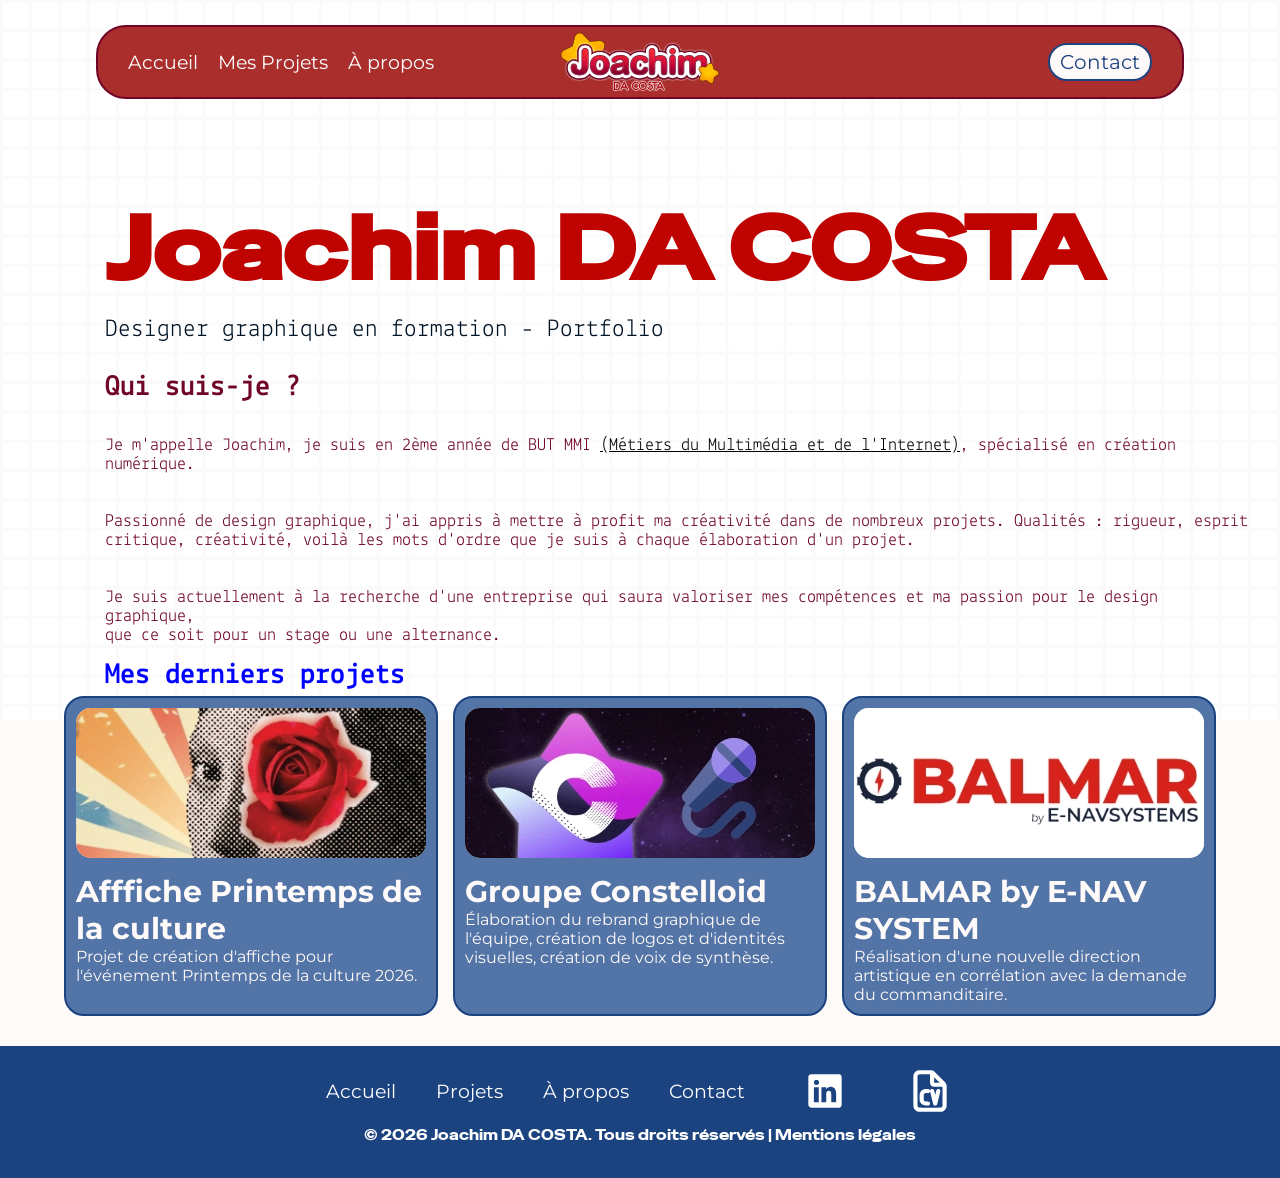
<file: index.html>
<!DOCTYPE html>
<html lang="fr">
<head>
    <meta charset="UTF-8">
    <meta name="viewport" content="width=device-width, initial-scale=1.0">
    <title>Portfolio Joachim DA COSTA</title>
    <link rel="icon" type="image/icon" href="./media/favicon.ico">
    <link rel="stylesheet" href="./style.css">
    <!--Font-->
    <link rel="preconnect" href="https://fonts.googleapis.com">
    <link rel="preconnect" href="https://fonts.gstatic.com" crossorigin>
    <link href="https://fonts.googleapis.com/css2?family=Fascinate+Inline&family=Lekton:ital,wght@0,400;0,700;1,400&family=Limelight&family=Mea+Culpa&family=Red+Hat+Display:ital,wght@0,300..900;1,300..900&display=swap" rel="stylesheet">
    <link rel="preconnect" href="https://fonts.googleapis.com">
    <link rel="preconnect" href="https://fonts.gstatic.com" crossorigin>
    <link href="https://fonts.googleapis.com/css2?family=Montserrat:ital,wght@0,100..900;1,100..900&family=Special+Gothic+Expanded+One&display=swap" rel="stylesheet">
</head>
<body>
    
    <header>
        <nav class="navbar">
            <div class="nav-left">
                <ul>
                    <li><a href="./index.html">Accueil</a></li>
                    <li><a href="./projets.html">Mes Projets</a></li>
                    <li><a href="./apropos.html">À propos</a></li>
                </ul>
            </div>
            <div class="nav-center">
                <a href="./index.html"><img src="./media/logo-joachim.svg" alt="Logo Joachim"></a>
            </div>
            <div class="nav-right">
                <ul>
                    <li class="contact"><a href="./contact.html">Contact</a></li>
                </ul>
            </div>
        </nav>
    </header>

    <h1 class="titre-index">Joachim DA COSTA</h1>
    <p class="sous-titre">Designer graphique en formation - Portfolio</p>

    <h3 class="presentation">Qui suis-je ?</h3>
    <p class="presentation-text">Je m'appelle Joachim, je suis en 2ème année de BUT MMI <a style="text-decoration: underline; color: #000;">(Métiers du Multimédia et de l'Internet)</a>, spécialisé en création numérique.</p>
    <p class="presentation-text">Passionné de design graphique, j'ai appris à mettre à profit ma créativité dans de nombreux projets. Qualités : rigueur, esprit critique, créativité, voilà les mots d'ordre que je suis à chaque élaboration d'un projet.</p>
    <p class="presentation-text">Je suis actuellement à la recherche d'une entreprise qui saura valoriser mes compétences et ma passion pour le design graphique,<br> que ce soit pour un stage ou une alternance.</p>

    <h3 class="presentation" style="color: blue;">Mes derniers projets</h3>
    <div class="cartes-container">
        <div class="carte">
            <div class="image-carte" ><a href="./projet_1.html"><img class="image-carte"src="./media/image-carte/culture.webp" alt=""></a></div>
            <a href="./projet_1.html"><h2 class="carte-title">Afffiche Printemps de la culture</h2></a>
            <p class="carte-description">Projet de création d'affiche pour l'événement Printemps de la culture 2026.</p>
        </div>

        <div class="carte">
            <div class="image-carte" ><a href="./projet_2.html"><img class="image-carte"src="./media/image-carte/constelloid.webp" alt=""></a></div>
            <a href="./projet_2.html"><h2 class="carte-title">Groupe Constelloid</h2></a>
            <p class="carte-description">Élaboration du rebrand graphique de l'équipe, création de logos et d'identités visuelles, création de voix de synthèse.</p>
        </div>

        <div class="carte">
            <div class="image-carte"><a href="./projet_3.html"><img class="image-carte" src="./media/image-carte/balmar.webp" alt=""></a></div>
            <a href="./projet_3.html"><h2 class="carte-title">BALMAR by E-NAV SYSTEM</h2></a>
            <p class="carte-description">Réalisation d'une nouvelle direction artistique en corrélation avec la demande du commanditaire.</p>
        </div>
    </div>
    
<!-- Footer -->
    <footer>
        <div class="footer-content">
            <ul class="list">
                <li><a href="./index.html">Accueil</a></li>
                <li><a href="./projets.html">Projets</a></li>
                <li><a href="./apropos.html">À propos</a></li>
                <li><a href="./contact.html">Contact</a></li>
                <li><a href="https://www.linkedin.com/in/joachim-da-costa/" target="_blank" rel="noopener noreferrer"><img src="./media/linkedin-svgrepo-com.svg" alt="Logo LinkedIn"></a></li>
                <li><a href="https://drive.google.com/file/d/1iteFD_7stIvgymK08TASCjB1apTKWTeu/view?usp=sharing" target="_blank" rel="noopener noreferrer"><img src="./media/file-cv-svgrepo-com.svg" alt="Logo cv"></a></li>
            </ul>
            <p>© 2026 Joachim DA COSTA. Tous droits réservés | <a href="./legal.html">Mentions légales</a></p>
        </div>
    </footer>    

</body>
</html>
</file>
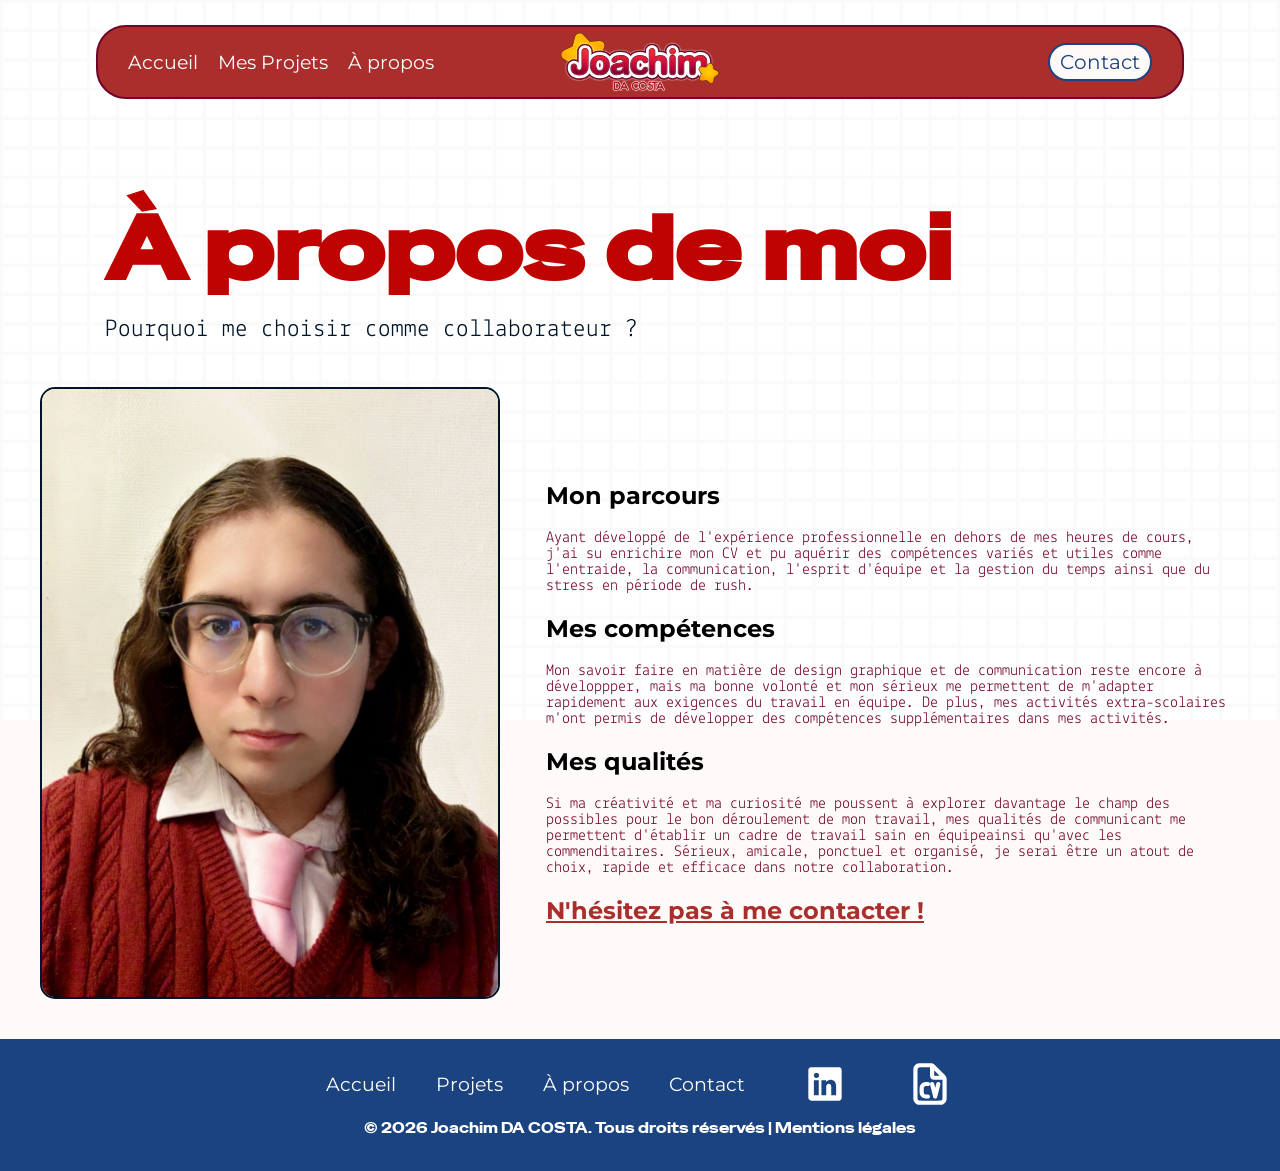
<file: apropos.html>
<!DOCTYPE html>
<html lang="fr">
<head>
    <meta charset="UTF-8">
    <meta name="viewport" content="width=device-width, initial-scale=1.0">
    <title>Portfolio - À propos</title>
    <link rel="icon" type="image/icon" href="./media/favicon.ico">
    <link rel="stylesheet" href="./style.css">
    <!--Font-->
    <link rel="preconnect" href="https://fonts.googleapis.com">
    <link rel="preconnect" href="https://fonts.gstatic.com" crossorigin>
    <link href="https://fonts.googleapis.com/css2?family=Fascinate+Inline&family=Lekton:ital,wght@0,400;0,700;1,400&family=Limelight&family=Mea+Culpa&family=Red+Hat+Display:ital,wght@0,300..900;1,300..900&display=swap" rel="stylesheet">
    <link rel="preconnect" href="https://fonts.googleapis.com">
    <link rel="preconnect" href="https://fonts.gstatic.com" crossorigin>
    <link href="https://fonts.googleapis.com/css2?family=Montserrat:ital,wght@0,100..900;1,100..900&family=Special+Gothic+Expanded+One&display=swap" rel="stylesheet">

</head>
<body>
    
    <header>
        <nav class="navbar">
            <div class="nav-left">
                <ul>
                    <li><a href="./index.html">Accueil</a></li>
                    <li><a href="./projets.html">Mes Projets</a></li>
                    <li><a href="./apropos.html">À propos</a></li>
                </ul>
            </div>
            <div class="nav-center">
                <a href="./index.html"><img src="./media/logo-joachim.svg" alt="Logo Joachim"></a>
            </div>
            <div class="nav-right">
                <ul>
                    <li class="contact"><a href="./contact.html">Contact</a></li>
                </ul>
            </div>
        </nav>
    </header>

    <h1 class="titre-index">À propos de moi</h1>
    <p class="sous-titre">Pourquoi me choisir comme collaborateur ?</p>

    <div class="projet-layout">
        <div class="preview"><img src="./media/img/Photos.webp" alt="" class="image-preview"></div>
        <div class="projet-desc">
            <h2 style="font-family: Montserrat, sans-serif;">Mon parcours</h2>
            <p>Ayant développé de l'expérience professionnelle en dehors de mes heures de cours, j'ai su enrichire mon CV et pu aquérir des compétences variés et utiles comme l'entraide, la communication, l'esprit d'équipe et la gestion du temps ainsi que du stress en période de rush.</p>
            <h2 style="font-family: Montserrat, sans-serif;">Mes compétences</h2>
            <p>Mon savoir faire en matière de design graphique et de communication reste encore à développper, mais ma bonne volonté et mon sérieux me permettent de m'adapter rapidement aux exigences du travail en équipe. De plus, mes activités extra-scolaires m'ont permis de développer des compétences supplémentaires dans mes activités.</p>
            <h2 style="font-family: Montserrat, sans-serif;">Mes qualités</h2>
            <p>Si ma créativité et ma curiosité me poussent à explorer davantage le champ des possibles pour le bon déroulement de mon travail, mes qualités de communicant me permettent d'établir un cadre  de travail sain en équipeainsi qu'avec les commenditaires. Sérieux, amicale, ponctuel et organisé, je serai être un atout de choix, rapide et efficace dans notre collaboration.</p>
            <a href="./contact.html"><h2 style="font-family: Montserrat, sans-serif; color: #aa2e2c; text-decoration: underline;">N'hésitez pas à me contacter !</h2></a>
        </div>

    </div>

    

<!-- Footer -->
    <footer>
        <div class="footer-content">
            <ul class="list">
                <li><a href="./index.html">Accueil</a></li>
                <li><a href="./projets.html">Projets</a></li>
                <li><a href="./apropos.html">À propos</a></li>
                <li><a href="./contact.html">Contact</a></li>
                <li><a href="https://www.linkedin.com/in/joachim-da-costa/" target="_blank" rel="noopener noreferrer"><img src="./media/linkedin-svgrepo-com.svg" alt="Logo LinkedIn"></a></li>
                <li><a href="https://drive.google.com/file/d/1iteFD_7stIvgymK08TASCjB1apTKWTeu/view?usp=sharing" target="_blank" rel="noopener noreferrer"><img src="./media/file-cv-svgrepo-com.svg" alt="Logo cv"></a></li>
            </ul>
            <p>© 2026 Joachim DA COSTA. Tous droits réservés | <a href="./legal.html">Mentions légales</a></p>
        </div>
    </footer>
</body>
</html>
</file>
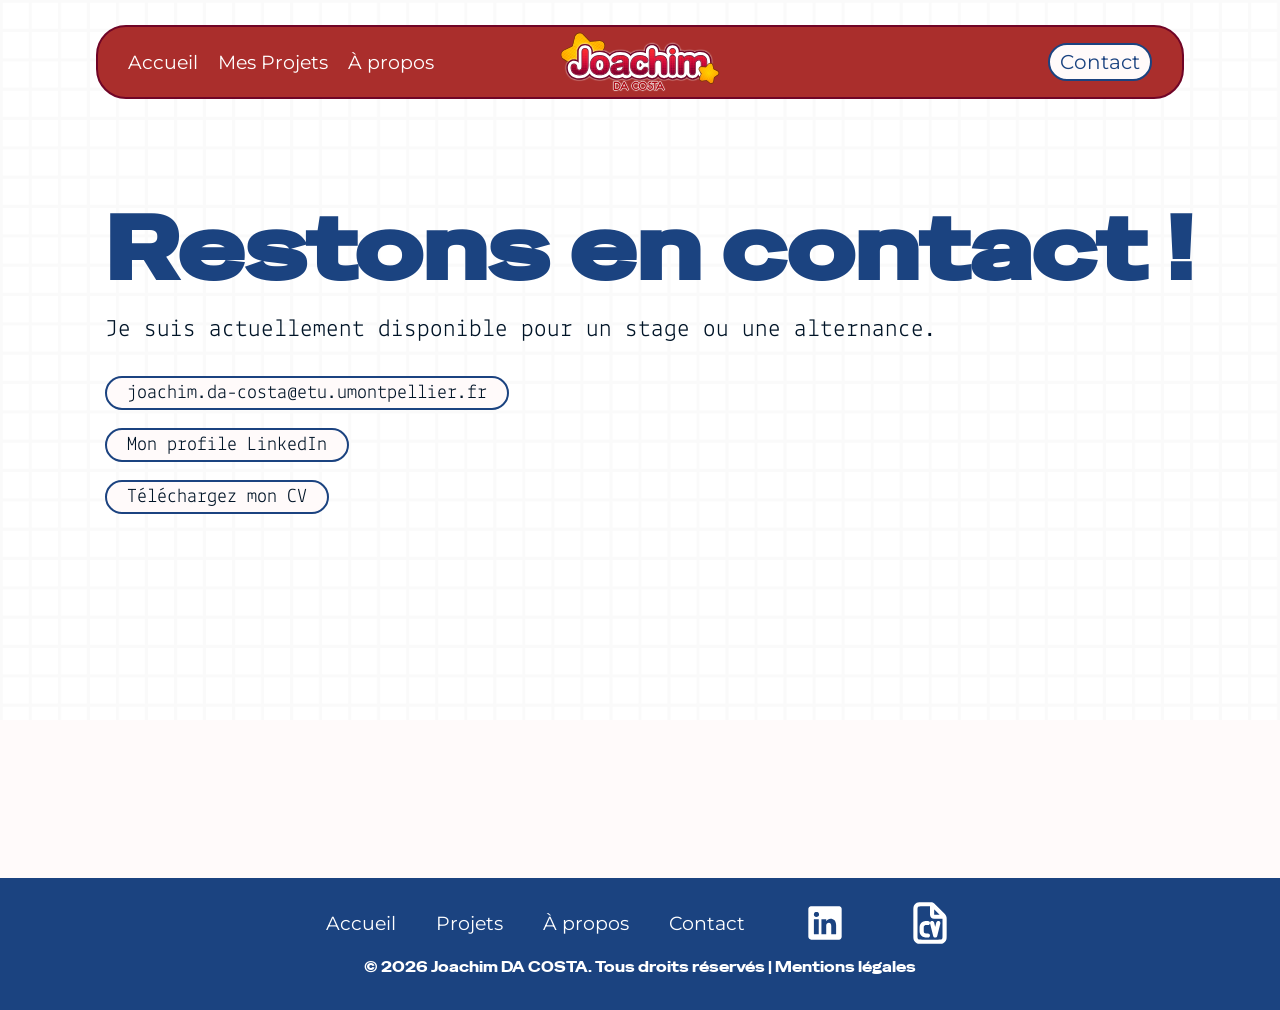
<file: contact.html>
<!DOCTYPE html>
<html lang="fr">
<head>
    <meta charset="UTF-8">
    <meta name="viewport" content="width=device-width, initial-scale=1.0">
    <title>Portfolio - Contact</title>
    <link rel="icon" type="image/icon" href="./media/favicon.ico">
    <link rel="stylesheet" href="./style.css">
    <!--Font-->
    <link rel="preconnect" href="https://fonts.googleapis.com">
    <link rel="preconnect" href="https://fonts.gstatic.com" crossorigin>
    <link href="https://fonts.googleapis.com/css2?family=Fascinate+Inline&family=Lekton:ital,wght@0,400;0,700;1,400&family=Limelight&family=Mea+Culpa&family=Red+Hat+Display:ital,wght@0,300..900;1,300..900&display=swap" rel="stylesheet">
    <link rel="preconnect" href="https://fonts.googleapis.com">
    <link rel="preconnect" href="https://fonts.gstatic.com" crossorigin>
    <link href="https://fonts.googleapis.com/css2?family=Montserrat:ital,wght@0,100..900;1,100..900&family=Special+Gothic+Expanded+One&display=swap" rel="stylesheet">

</head>
<body>
    
    <header>
        <nav class="navbar">
            <div class="nav-left">
                <ul>
                    <li><a href="./index.html">Accueil</a></li>
                    <li><a href="./projets.html">Mes Projets</a></li>
                    <li><a href="./apropos.html">À propos</a></li>
                </ul>
            </div>
            <div class="nav-center">
                <a href="./index.html"><img src="./media/logo-joachim.svg" alt="Logo Joachim"></a>
            </div>
            <div class="nav-right">
                <ul>
                    <li class="contact"><a href="./contact.html">Contact</a></li>
                </ul>
            </div>
        </nav>
    </header>

    <h1 class="titre-contact">Restons en contact !</h1>
    <p class="sous-titre">Je suis actuellement disponible pour un stage ou une alternance.</p>
    <p><a class="mail" href="mailto:joachim.da-costa@etu.umontpellier.fr" role="link">joachim.da-costa@etu.umontpellier.fr</a></p>
    <p><a class="mail" href="https://www.linkedin.com/in/joachim-da-costa/" target="_blank" rel="noopener noreferrer">Mon profile LinkedIn</a></p>
    <p><a class="mail" href="https://drive.google.com/file/d/1iteFD_7stIvgymK08TASCjB1apTKWTeu/view?usp=sharing" target="_blank" rel="noopener noreferrer">Téléchargez mon CV</a></p>


    </div>

    

<!-- Footer -->
    <footer>
        <div class="footer-content">
            <ul class="list">
                <li><a href="./index.html">Accueil</a></li>
                <li><a href="./projets.html">Projets</a></li>
                <li><a href="./apropos.html">À propos</a></li>
                <li><a href="./contact.html">Contact</a></li>
                <li><a href="https://www.linkedin.com/in/joachim-da-costa/" target="_blank" rel="noopener noreferrer"><img src="./media/linkedin-svgrepo-com.svg" alt="Logo LinkedIn"></a></li>
                <li><a href="https://drive.google.com/file/d/1iteFD_7stIvgymK08TASCjB1apTKWTeu/view?usp=sharing" target="_blank" rel="noopener noreferrer"><img src="./media/file-cv-svgrepo-com.svg" alt="Logo cv"></a></li>
            </ul>
            <p>© 2026 Joachim DA COSTA. Tous droits réservés | <a href="./legal.html">Mentions légales</a></p>
        </div>
    </footer>
</body>
</html>
</file>
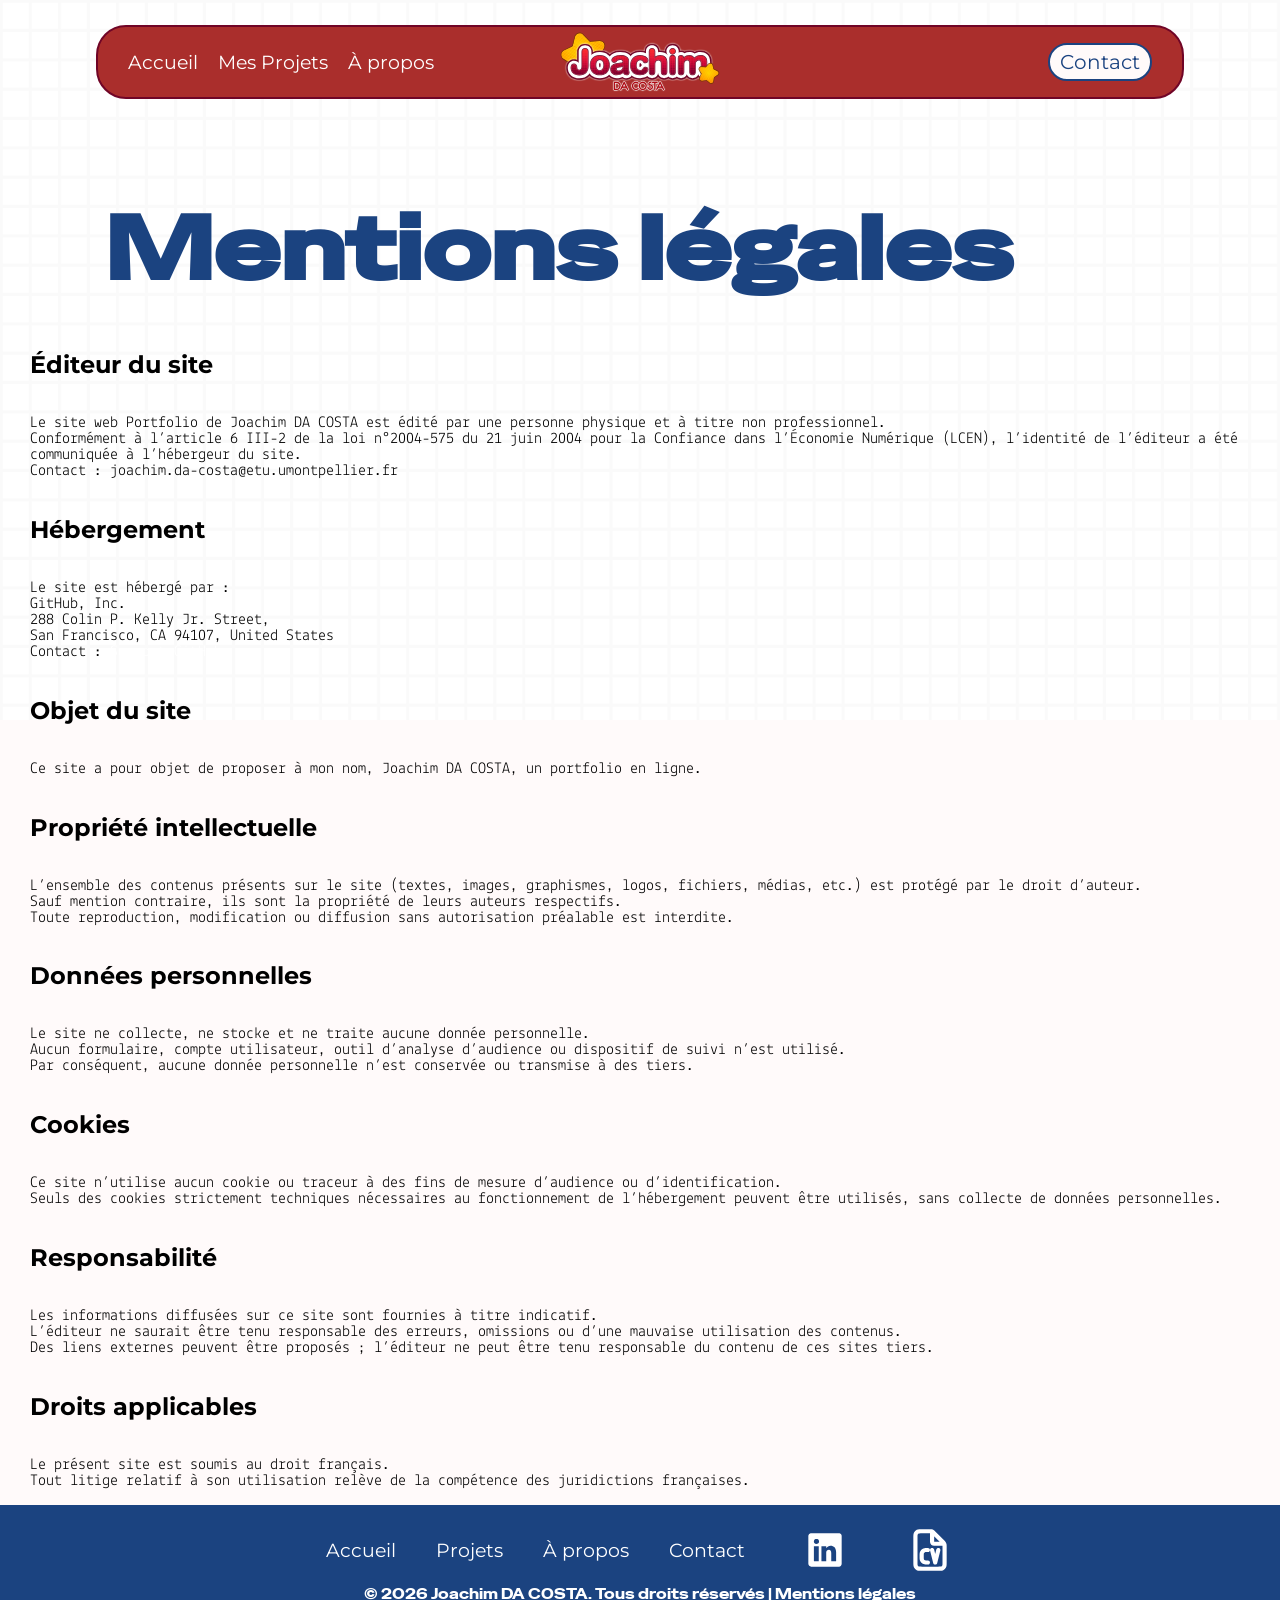
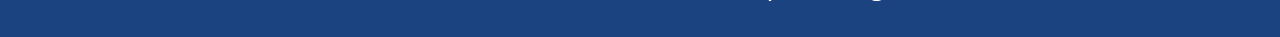
<file: legal.html>
<!DOCTYPE html>
<html lang="fr">
<head>
    <meta charset="UTF-8">
    <meta name="viewport" content="width=device-width, initial-scale=1.0">
    <title>Portfolio - Contact</title>
    <link rel="icon" type="image/icon" href="./media/favicon.ico">
    <link rel="stylesheet" href="./style.css">
    <!--Font-->
    <link rel="preconnect" href="https://fonts.googleapis.com">
    <link rel="preconnect" href="https://fonts.gstatic.com" crossorigin>
    <link href="https://fonts.googleapis.com/css2?family=Fascinate+Inline&family=Lekton:ital,wght@0,400;0,700;1,400&family=Limelight&family=Mea+Culpa&family=Red+Hat+Display:ital,wght@0,300..900;1,300..900&display=swap" rel="stylesheet">
    <link rel="preconnect" href="https://fonts.googleapis.com">
    <link rel="preconnect" href="https://fonts.gstatic.com" crossorigin>
    <link href="https://fonts.googleapis.com/css2?family=Montserrat:ital,wght@0,100..900;1,100..900&family=Special+Gothic+Expanded+One&display=swap" rel="stylesheet">

</head>
<body>
    
    <header>
        <nav class="navbar">
            <div class="nav-left">
                <ul>
                    <li><a href="./index.html">Accueil</a></li>
                    <li><a href="./projets.html">Mes Projets</a></li>
                    <li><a href="./apropos.html">À propos</a></li>
                </ul>
            </div>
            <div class="nav-center">
                <a href="./index.html"><img src="./media/logo-joachim.svg" alt="Logo Joachim"></a>
            </div>
            <div class="nav-right">
                <ul>
                    <li class="contact"><a href="./contact.html">Contact</a></li>
                </ul>
            </div>
        </nav>
    </header>

    <h1 class="titre-contact">Mentions légales</h1><br>
    <h2 style="font-family: Montserrat, sans-serif;">Éditeur du site</h2>
    <p style="font-family: Lekton, sans-serif;">
            Le site web Portfolio de Joachim DA COSTA est édité par une personne physique et à titre non professionnel.<br>
            Conformément à l’article 6 III-2 de la loi n°2004-575 du 21 juin 2004 pour la Confiance dans l’Économie Numérique (LCEN), l’identité de l’éditeur a été communiquée à l’hébergeur du site.<br>
            Contact : joachim.da-costa@etu.umontpellier.fr<br></p>
    <h2 style="font-family: Montserrat, sans-serif;">Hébergement</h2>
    <p style="font-family: Lekton, sans-serif;">
            Le site est hébergé par :<br>
            GitHub, Inc.<br>
            288 Colin P. Kelly Jr. Street,<br>
            San Francisco, CA 94107, United States<br>
            Contact : <a href="https://support.github.com/" target="_blank" rel="noopener noreferrer">Support GitHub</a><br>
    <h2 style="font-family: Montserrat, sans-serif;">Objet du site</h2>
    <p style="font-family: Lekton, sans-serif;">
                        Ce site a pour objet de proposer à mon nom, Joachim DA COSTA, un portfolio en ligne.
    <br>
    <h2 style="font-family: Montserrat, sans-serif;">Propriété intellectuelle</h2>
    <p style="font-family: Lekton, sans-serif;">
            L’ensemble des contenus présents sur le site (textes, images, graphismes, logos, fichiers, médias, etc.) est protégé par le droit d’auteur.<br>
            Sauf mention contraire, ils sont la propriété de leurs auteurs respectifs.<br>
            Toute reproduction, modification ou diffusion sans autorisation préalable est interdite.<br>
    <h2 style="font-family: Montserrat, sans-serif;">Données personnelles</h2>
    <p style="font-family: Lekton, sans-serif;">
        Le site ne collecte, ne stocke et ne traite aucune donnée personnelle.<br>
        Aucun formulaire, compte utilisateur, outil d’analyse d’audience ou dispositif de suivi n’est utilisé.<br>
        Par conséquent, aucune donnée personnelle n’est conservée ou transmise à des tiers.<br>     
    </p>
    <h2 style="font-family: Montserrat, sans-serif;">Cookies</h2>
    <p style="font-family: Lekton, sans-serif;">
        Ce site n’utilise aucun cookie ou traceur à des fins de mesure d’audience ou d’identification.<br>
        Seuls des cookies strictement techniques nécessaires au fonctionnement de l’hébergement peuvent être utilisés, sans collecte de données personnelles.<br>
    </p>    
    <h2 style="font-family: Montserrat, sans-serif;">Responsabilité</h2>
    <p style="font-family: Lekton, sans-serif;">
        Les informations diffusées sur ce site sont fournies à titre indicatif.<br>
        L’éditeur ne saurait être tenu responsable des erreurs, omissions ou d’une mauvaise utilisation des contenus.<br>
        Des liens externes peuvent être proposés ; l’éditeur ne peut être tenu responsable du contenu de ces sites tiers.<br>
    </p>
    <h2 style="font-family: Montserrat, sans-serif;">Droits applicables</h2>
    <p style="font-family: Lekton, sans-serif;">
        Le présent site est soumis au droit français.<br>
        Tout litige relatif à son utilisation relève de la compétence des juridictions françaises.<br>

    </p>
    </div>

    

<!-- Footer -->
    <footer>
        <div class="footer-content">
            <ul class="list">
                <li><a href="./index.html">Accueil</a></li>
                <li><a href="./projets.html">Projets</a></li>
                <li><a href="./apropos.html">À propos</a></li>
                <li><a href="./contact.html">Contact</a></li>
                <li><a href="https://www.linkedin.com/in/joachim-da-costa/" target="_blank" rel="noopener noreferrer"><img src="./media/linkedin-svgrepo-com.svg" alt="Logo LinkedIn"></a></li>
                <li><a href="https://drive.google.com/file/d/1iteFD_7stIvgymK08TASCjB1apTKWTeu/view?usp=sharing" target="_blank" rel="noopener noreferrer"><img src="./media/file-cv-svgrepo-com.svg" alt="Logo cv"></a></li>
            </ul>
            <p>© 2026 Joachim DA COSTA. Tous droits réservés | <a href="./legal.html">Mentions légales</a></p>
        </div>
    </footer>
</body>
</html>
</file>
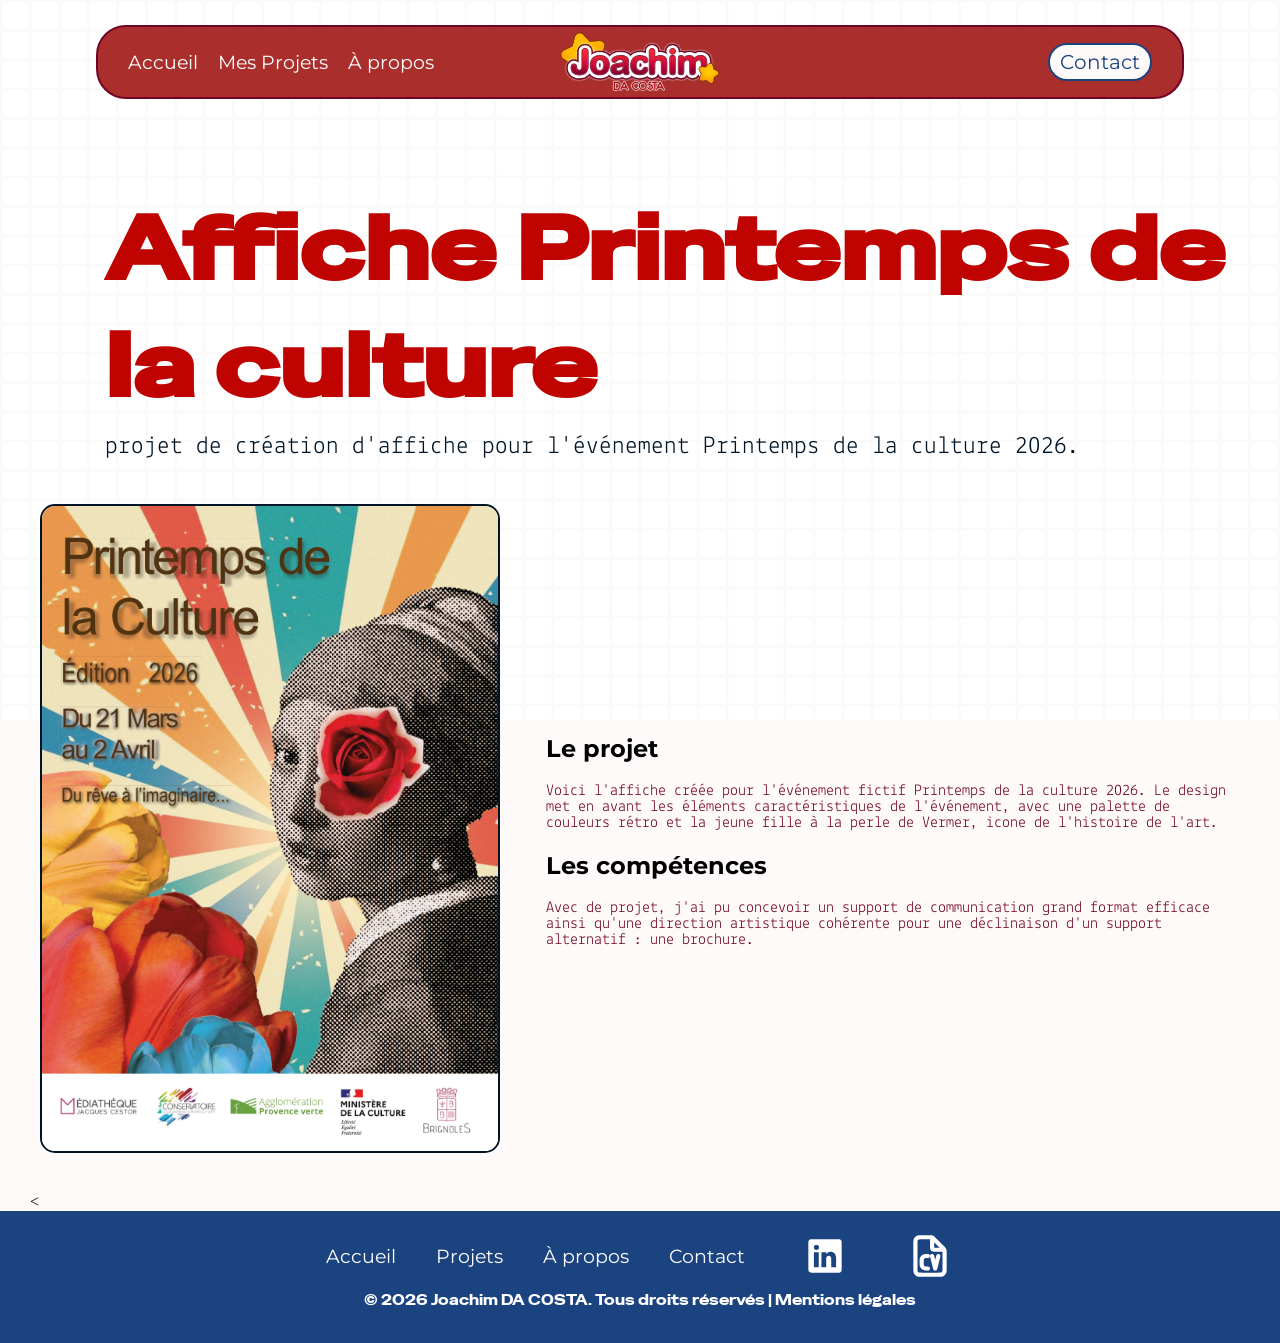
<file: projet_1.html>
<!DOCTYPE html>
<html lang="fr">
<head>
    <meta charset="UTF-8">
    <meta name="viewport" content="width=device-width, initial-scale=1.0">
    <title>Portfolio Joachim DA COSTA</title>
    <link rel="icon" type="image/icon" href="./media/favicon.ico">
    <link rel="stylesheet" href="./style.css">
    <!--Font-->
    <link rel="preconnect" href="https://fonts.googleapis.com">
    <link rel="preconnect" href="https://fonts.gstatic.com" crossorigin>
    <link href="https://fonts.googleapis.com/css2?family=Fascinate+Inline&family=Lekton:ital,wght@0,400;0,700;1,400&family=Limelight&family=Mea+Culpa&family=Red+Hat+Display:ital,wght@0,300..900;1,300..900&display=swap" rel="stylesheet">
    <link rel="preconnect" href="https://fonts.googleapis.com">
    <link rel="preconnect" href="https://fonts.gstatic.com" crossorigin>
    <link href="https://fonts.googleapis.com/css2?family=Montserrat:ital,wght@0,100..900;1,100..900&family=Special+Gothic+Expanded+One&display=swap" rel="stylesheet">

</head>
<body>
    
    <header>
        <nav class="navbar">
            <div class="nav-left">
                <ul>
                    <li><a href="./index.html">Accueil</a></li>
                    <li><a href="./projets.html">Mes Projets</a></li>
                    <li><a href="./apropos.html">À propos</a></li>
                </ul>
            </div>
            <div class="nav-center">
                <a href="./index.html"><img src="./media/logo-joachim.svg" alt="Logo Joachim"></a>
            </div>
            <div class="nav-right">
                <ul>
                    <li class="contact"><a href="./contact.html">Contact</a></li>
                </ul>
            </div>
        </nav>
    </header>

    <h1 class="titre-index">Affiche Printemps de la culture</h1>
    <p class="sous-titre">projet de création d'affiche pour l'événement Printemps de la culture 2026.</p>

    <div class="projet-layout">
        <div class="preview"><img src="./media/img/Affiche-InDesign.webp" alt="" class="image-preview"></div>
        <div class="projet-desc">
            <h2 style="font-family: Montserrat, sans-serif;">Le projet</h2>
            <p>Voici l'affiche créée pour l'événement fictif Printemps de la culture 2026. Le design met en avant les éléments caractéristiques de l'événement, avec une palette de couleurs rétro et la jeune fille à la perle de Vermer, icone de l'histoire de l'art.</p>
            <h2 style="font-family: Montserrat, sans-serif;">Les compétences</h2>
            <p>Avec de projet, j'ai pu concevoir un support de communication grand format efficace ainsi qu'une direction artistique cohérente pour une déclinaison d'un support alternatif : une brochure.</p>
        </div>

    </div>

    

<<!-- Footer -->
    <footer>
        <div class="footer-content">
            <ul class="list">
                <li><a href="./index.html">Accueil</a></li>
                <li><a href="./projets.html">Projets</a></li>
                <li><a href="./apropos.html">À propos</a></li>
                <li><a href="./contact.html">Contact</a></li>
                <li><a href="https://www.linkedin.com/in/joachim-da-costa/" target="_blank" rel="noopener noreferrer"><img src="./media/linkedin-svgrepo-com.svg" alt="Logo LinkedIn"></a></li>
                <li><a href="https://drive.google.com/file/d/1iteFD_7stIvgymK08TASCjB1apTKWTeu/view?usp=sharing" target="_blank" rel="noopener noreferrer"><img src="./media/file-cv-svgrepo-com.svg" alt="Logo cv"></a></li>
            </ul>
            <p>© 2026 Joachim DA COSTA. Tous droits réservés | <a href="./legal.html">Mentions légales</a></p>
        </div>
    </footer>
</body>
</html>
</file>
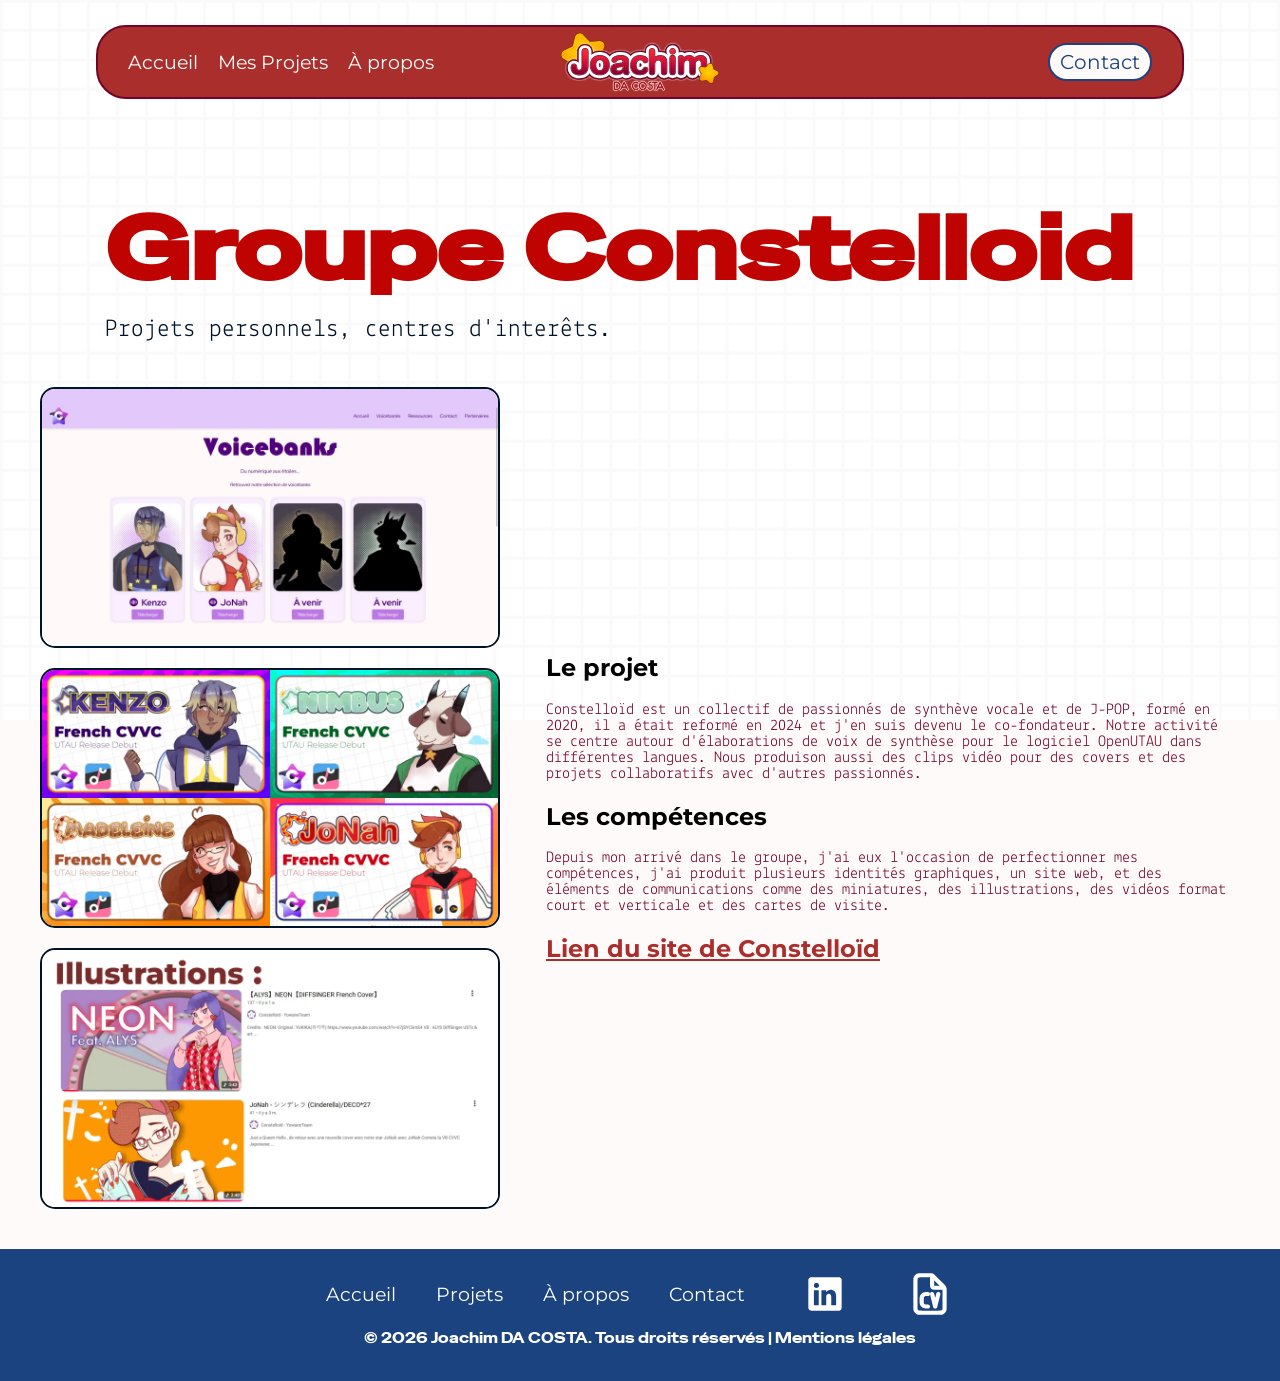
<file: projet_2.html>
<!DOCTYPE html>
<html lang="fr">
<head>
    <meta charset="UTF-8">
    <meta name="viewport" content="width=device-width, initial-scale=1.0">
    <title>Portfolio Joachim DA COSTA</title>
    <link rel="icon" type="image/icon" href="./media/favicon.ico">
    <link rel="stylesheet" href="./style.css">
    <!--Font-->
    <link rel="preconnect" href="https://fonts.googleapis.com">
    <link rel="preconnect" href="https://fonts.gstatic.com" crossorigin>
    <link href="https://fonts.googleapis.com/css2?family=Fascinate+Inline&family=Lekton:ital,wght@0,400;0,700;1,400&family=Limelight&family=Mea+Culpa&family=Red+Hat+Display:ital,wght@0,300..900;1,300..900&display=swap" rel="stylesheet">
    <link rel="preconnect" href="https://fonts.googleapis.com">
    <link rel="preconnect" href="https://fonts.gstatic.com" crossorigin>
    <link href="https://fonts.googleapis.com/css2?family=Montserrat:ital,wght@0,100..900;1,100..900&family=Special+Gothic+Expanded+One&display=swap" rel="stylesheet">

</head>
<body>
    
    <header>
        <nav class="navbar">
            <div class="nav-left">
                <ul>
                    <li><a href="./index.html">Accueil</a></li>
                    <li><a href="./projets.html">Mes Projets</a></li>
                    <li><a href="./apropos.html">À propos</a></li>
                </ul>
            </div>
            <div class="nav-center">
                <a href="./index.html"><img src="./media/logo-joachim.svg" alt="Logo Joachim"></a>
            </div>
            <div class="nav-right">
                <ul>
                    <li class="contact"><a href="./contact.html">Contact</a></li>
                </ul>
            </div>
        </nav>
    </header>

    <h1 class="titre-index">Groupe Constelloid</h1>
    <p class="sous-titre">Projets personnels, centres d'interêts.</p>

    <div class="projet-layout">
        <div class="preview">
            <img src="./media/img/cons-img1.webp" alt="" class="image-preview">
            <img src="./media/img/cons-img2.webp" alt="" class="image-preview">
            <img src="./media/img/cons-img3.webp" alt="" class="image-preview">
        </div>
        <div class="projet-desc">
            <h2 style="font-family: Montserrat, sans-serif;">Le projet</h2>
            <p>Constelloïd est un collectif de passionnés de synthève vocale et de J-POP, formé en 2020, il a était reformé en 2024 et j'en suis devenu le co-fondateur. Notre activité se centre autour d'élaborations de voix de synthèse pour le logiciel OpenUTAU dans différentes langues. Nous produison aussi des clips vidéo pour des covers et des projets collaboratifs avec d'autres passionnés.</p>
            <h2 style="font-family: Montserrat, sans-serif;">Les compétences</h2>
            <p>Depuis mon arrivé dans le groupe, j'ai eux l'occasion de perfectionner mes compétences, j'ai produit plusieurs identités graphiques, un site web, et des éléments de communications comme des miniatures, des illustrations, des vidéos format court et verticale et des cartes de visite. </p>
            <a href="https://www.constelloid.com" target="_blank"><h2 style="font-family: Montserrat, sans-serif; color: #aa2e2c; text-decoration: underline;">Lien du site de Constelloïd</h2></a>

        </div>

    </div>

    

<!-- Footer -->
    <footer>
        <div class="footer-content">
            <ul class="list">
                <li><a href="./index.html">Accueil</a></li>
                <li><a href="./projets.html">Projets</a></li>
                <li><a href="./apropos.html">À propos</a></li>
                <li><a href="./contact.html">Contact</a></li>
                <li><a href="https://www.linkedin.com/in/joachim-da-costa/" target="_blank" rel="noopener noreferrer"><img src="./media/linkedin-svgrepo-com.svg" alt="Logo LinkedIn"></a></li>
                <li><a href="https://drive.google.com/file/d/1iteFD_7stIvgymK08TASCjB1apTKWTeu/view?usp=sharing" target="_blank" rel="noopener noreferrer"><img src="./media/file-cv-svgrepo-com.svg" alt="Logo cv"></a></li>
            </ul>
            <p>© 2026 Joachim DA COSTA. Tous droits réservés | <a href="./legal.html">Mentions légales</a></p>
        </div>
    </footer>
</body>
</html>
</file>
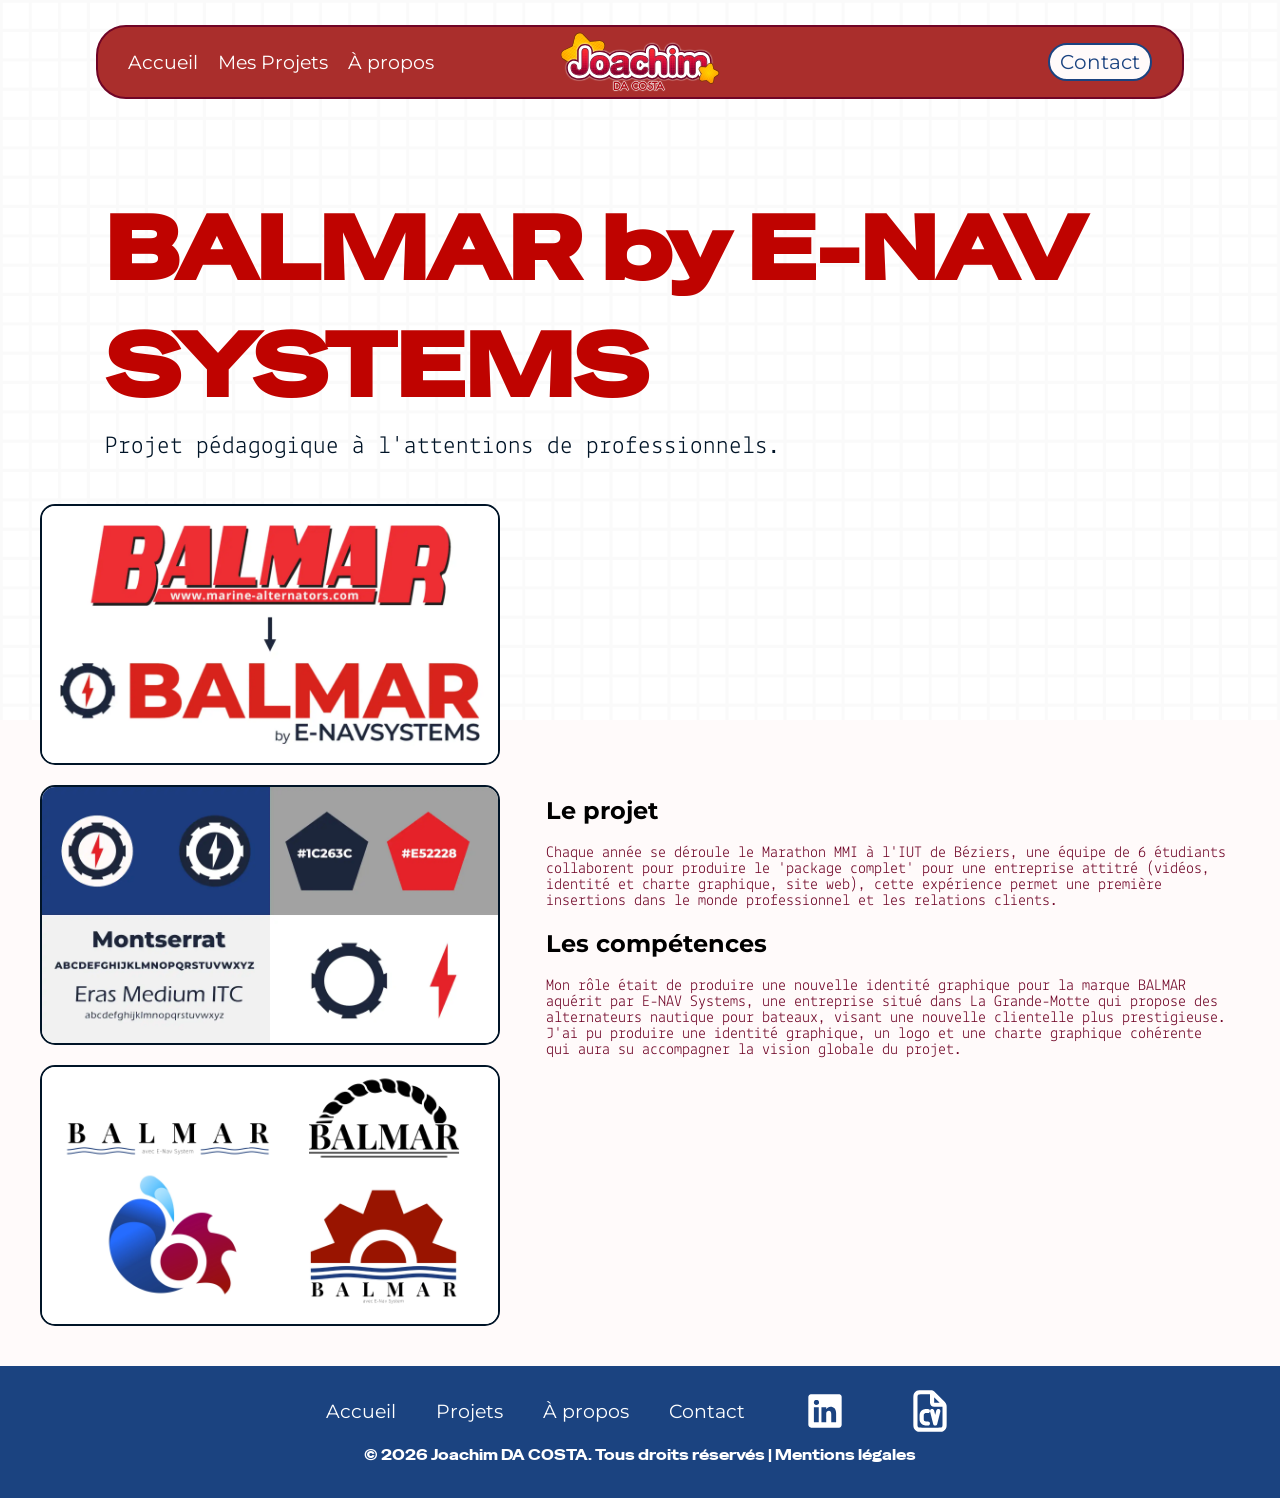
<file: projet_3.html>
<!DOCTYPE html>
<html lang="fr">
<head>
    <meta charset="UTF-8">
    <meta name="viewport" content="width=device-width, initial-scale=1.0">
    <title>Portfolio Joachim DA COSTA</title>
    <link rel="icon" type="image/icon" href="./media/favicon.ico">
    <link rel="stylesheet" href="./style.css">
    <!--Font-->
    <link rel="preconnect" href="https://fonts.googleapis.com">
    <link rel="preconnect" href="https://fonts.gstatic.com" crossorigin>
    <link href="https://fonts.googleapis.com/css2?family=Fascinate+Inline&family=Lekton:ital,wght@0,400;0,700;1,400&family=Limelight&family=Mea+Culpa&family=Red+Hat+Display:ital,wght@0,300..900;1,300..900&display=swap" rel="stylesheet">
    <link rel="preconnect" href="https://fonts.googleapis.com">
    <link rel="preconnect" href="https://fonts.gstatic.com" crossorigin>
    <link href="https://fonts.googleapis.com/css2?family=Montserrat:ital,wght@0,100..900;1,100..900&family=Special+Gothic+Expanded+One&display=swap" rel="stylesheet">

</head>
<body>
    
    <header>
        <nav class="navbar">
            <div class="nav-left">
                <ul>
                    <li><a href="./index.html">Accueil</a></li>
                    <li><a href="./projets.html">Mes Projets</a></li>
                    <li><a href="./apropos.html">À propos</a></li>
                </ul>
            </div>
            <div class="nav-center">
                <a href="./index.html"><img src="./media/logo-joachim.svg" alt="Logo Joachim"></a>
            </div>
            <div class="nav-right">
                <ul>
                    <li class="contact"><a href="./contact.html">Contact</a></li>
                </ul>
            </div>
        </nav>
    </header>

    <h1 class="titre-index">BALMAR by E-NAV SYSTEMS</h1>
    <p class="sous-titre">Projet pédagogique à l'attentions de professionnels.</p>

    <div class="projet-layout">
        <div class="preview">
            <img src="./media/img/bal-img1.webp" alt="" class="image-preview">
            <img src="./media/img/bal-img2.webp" alt="" class="image-preview">
            <img src="./media/img/bal-img3.webp" alt="" class="image-preview">
        </div>
        <div class="projet-desc">
            <h2 style="font-family: Montserrat, sans-serif;">Le projet</h2>
            <p>Chaque année se déroule le Marathon MMI à l'IUT de Béziers, une équipe de 6 étudiants collaborent pour produire le 'package complet' pour une entreprise attitré (vidéos, identité et charte graphique, site web), cette expérience permet une première insertions dans le monde professionnel et les relations clients.</p>
            <h2 style="font-family: Montserrat, sans-serif;">Les compétences</h2>
            <p>Mon rôle était de produire une nouvelle identité graphique pour la marque BALMAR aquérit par E-NAV Systems, une entreprise situé dans La Grande-Motte qui propose des alternateurs nautique pour bateaux, visant une nouvelle clientelle plus prestigieuse. J'ai pu produire une identité graphique, un logo et une charte graphique cohérente qui aura su accompagner la vision globale du projet.</p>
        </div>

    </div>

    

<!-- Footer -->
    <footer>
        <div class="footer-content">
            <ul class="list">
                <li><a href="./index.html">Accueil</a></li>
                <li><a href="./projets.html">Projets</a></li>
                <li><a href="./apropos.html">À propos</a></li>
                <li><a href="./contact.html">Contact</a></li>
                <li><a href="https://www.linkedin.com/in/joachim-da-costa/" target="_blank" rel="noopener noreferrer"><img src="./media/linkedin-svgrepo-com.svg" alt="Logo LinkedIn"></a></li>
                <li><a href="https://drive.google.com/file/d/1iteFD_7stIvgymK08TASCjB1apTKWTeu/view?usp=sharing" target="_blank" rel="noopener noreferrer"><img src="./media/file-cv-svgrepo-com.svg" alt="Logo cv"></a></li>
            </ul>
            <p>© 2026 Joachim DA COSTA. Tous droits réservés | <a href="./legal.html">Mentions légales</a></p>
        </div>
    </footer>
</body>
</html>
</file>
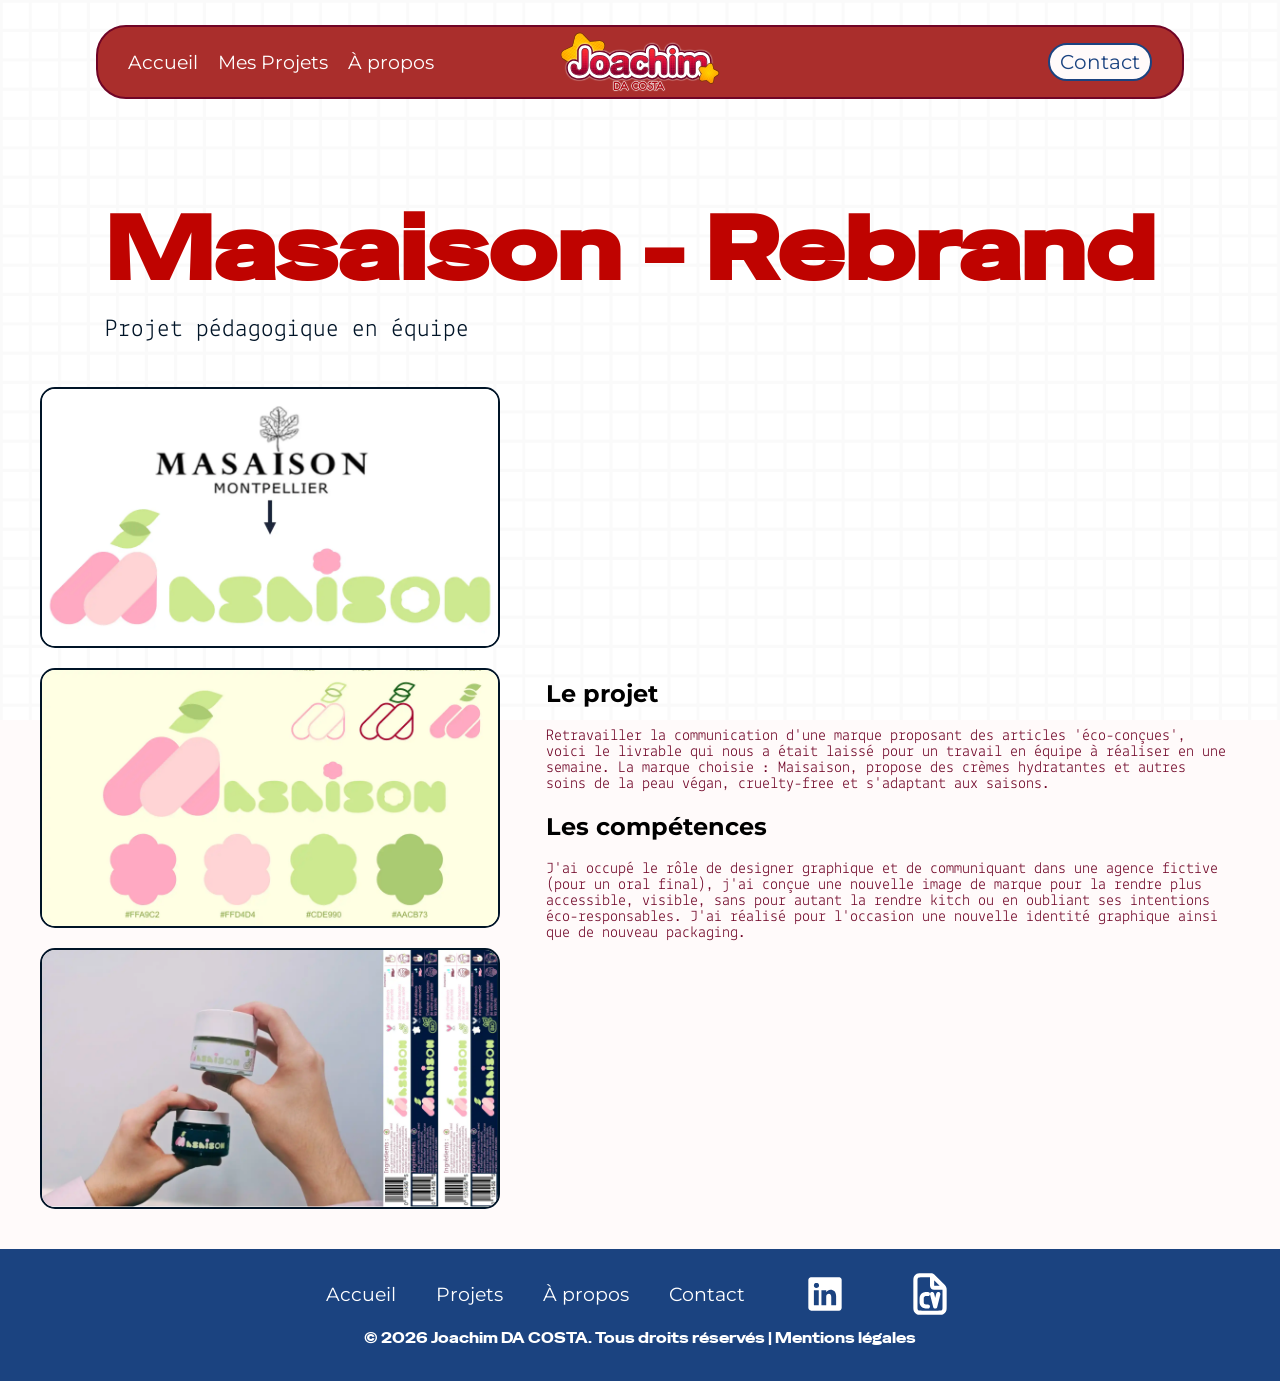
<file: projet_4.html>
<!DOCTYPE html>
<html lang="fr">
<head>
    <meta charset="UTF-8">
    <meta name="viewport" content="width=device-width, initial-scale=1.0">
    <title>Portfolio Joachim DA COSTA</title>
    <link rel="icon" type="image/icon" href="./media/favicon.ico">
    <link rel="stylesheet" href="./style.css">
    <!--Font-->
    <link rel="preconnect" href="https://fonts.googleapis.com">
    <link rel="preconnect" href="https://fonts.gstatic.com" crossorigin>
    <link href="https://fonts.googleapis.com/css2?family=Fascinate+Inline&family=Lekton:ital,wght@0,400;0,700;1,400&family=Limelight&family=Mea+Culpa&family=Red+Hat+Display:ital,wght@0,300..900;1,300..900&display=swap" rel="stylesheet">
    <link rel="preconnect" href="https://fonts.googleapis.com">
    <link rel="preconnect" href="https://fonts.gstatic.com" crossorigin>
    <link href="https://fonts.googleapis.com/css2?family=Montserrat:ital,wght@0,100..900;1,100..900&family=Special+Gothic+Expanded+One&display=swap" rel="stylesheet">

</head>
<body>
    
    <header>
        <nav class="navbar">
            <div class="nav-left">
                <ul>
                    <li><a href="./index.html">Accueil</a></li>
                    <li><a href="./projets.html">Mes Projets</a></li>
                    <li><a href="./apropos.html">À propos</a></li>
                </ul>
            </div>
            <div class="nav-center">
                <a href="./index.html"><img src="./media/logo-joachim.svg" alt="Logo Joachim"></a>
            </div>
            <div class="nav-right">
                <ul>
                    <li class="contact"><a href="./contact.html">Contact</a></li>
                </ul>
            </div>
        </nav>
    </header>

    <h1 class="titre-index">Masaison - Rebrand</h1>
    <p class="sous-titre">Projet pédagogique en équipe</p>

    <div class="projet-layout">
        <div class="preview">
            <img src="./media/img/mas-img1.webp" alt="" class="image-preview">
            <img src="./media/img/mas-img2.webp" alt="" class="image-preview">
            <img src="./media/img/mas-img3.webp" alt="" class="image-preview">
        </div>
        <div class="projet-desc">
            <h2 style="font-family: Montserrat, sans-serif;">Le projet</h2>
            <p>Retravailler la communication d'une marque proposant des articles 'éco-conçues', voici le livrable qui nous a était laissé pour un travail en équipe à réaliser en une semaine. La marque choisie : Maisaison, propose des crèmes hydratantes et autres soins de la peau végan, cruelty-free et s'adaptant aux saisons.</p>
            <h2 style="font-family: Montserrat, sans-serif;">Les compétences</h2>
            <p>J'ai occupé le rôle de designer graphique et de communiquant dans une agence fictive (pour un oral final), j'ai conçue une nouvelle image de marque pour la rendre plus accessible, visible, sans pour autant la rendre kitch ou en oubliant ses intentions éco-responsables. J'ai réalisé pour l'occasion une nouvelle identité graphique ainsi que de nouveau packaging.</p>

        </div>

    </div>

    

<!-- Footer -->
    <footer>
        <div class="footer-content">
            <ul class="list">
                <li><a href="./index.html">Accueil</a></li>
                <li><a href="./projets.html">Projets</a></li>
                <li><a href="./apropos.html">À propos</a></li>
                <li><a href="./contact.html">Contact</a></li>
                <li><a href="https://www.linkedin.com/in/joachim-da-costa/" target="_blank" rel="noopener noreferrer"><img src="./media/linkedin-svgrepo-com.svg" alt="Logo LinkedIn"></a></li>
                <li><a href="https://drive.google.com/file/d/1iteFD_7stIvgymK08TASCjB1apTKWTeu/view?usp=sharing" target="_blank" rel="noopener noreferrer"><img src="./media/file-cv-svgrepo-com.svg" alt="Logo cv"></a></li>
            </ul>
            <p>© 2026 Joachim DA COSTA. Tous droits réservés | <a href="./legal.html">Mentions légales</a></p>
        </div>
    </footer>
</body>
</html>
</file>
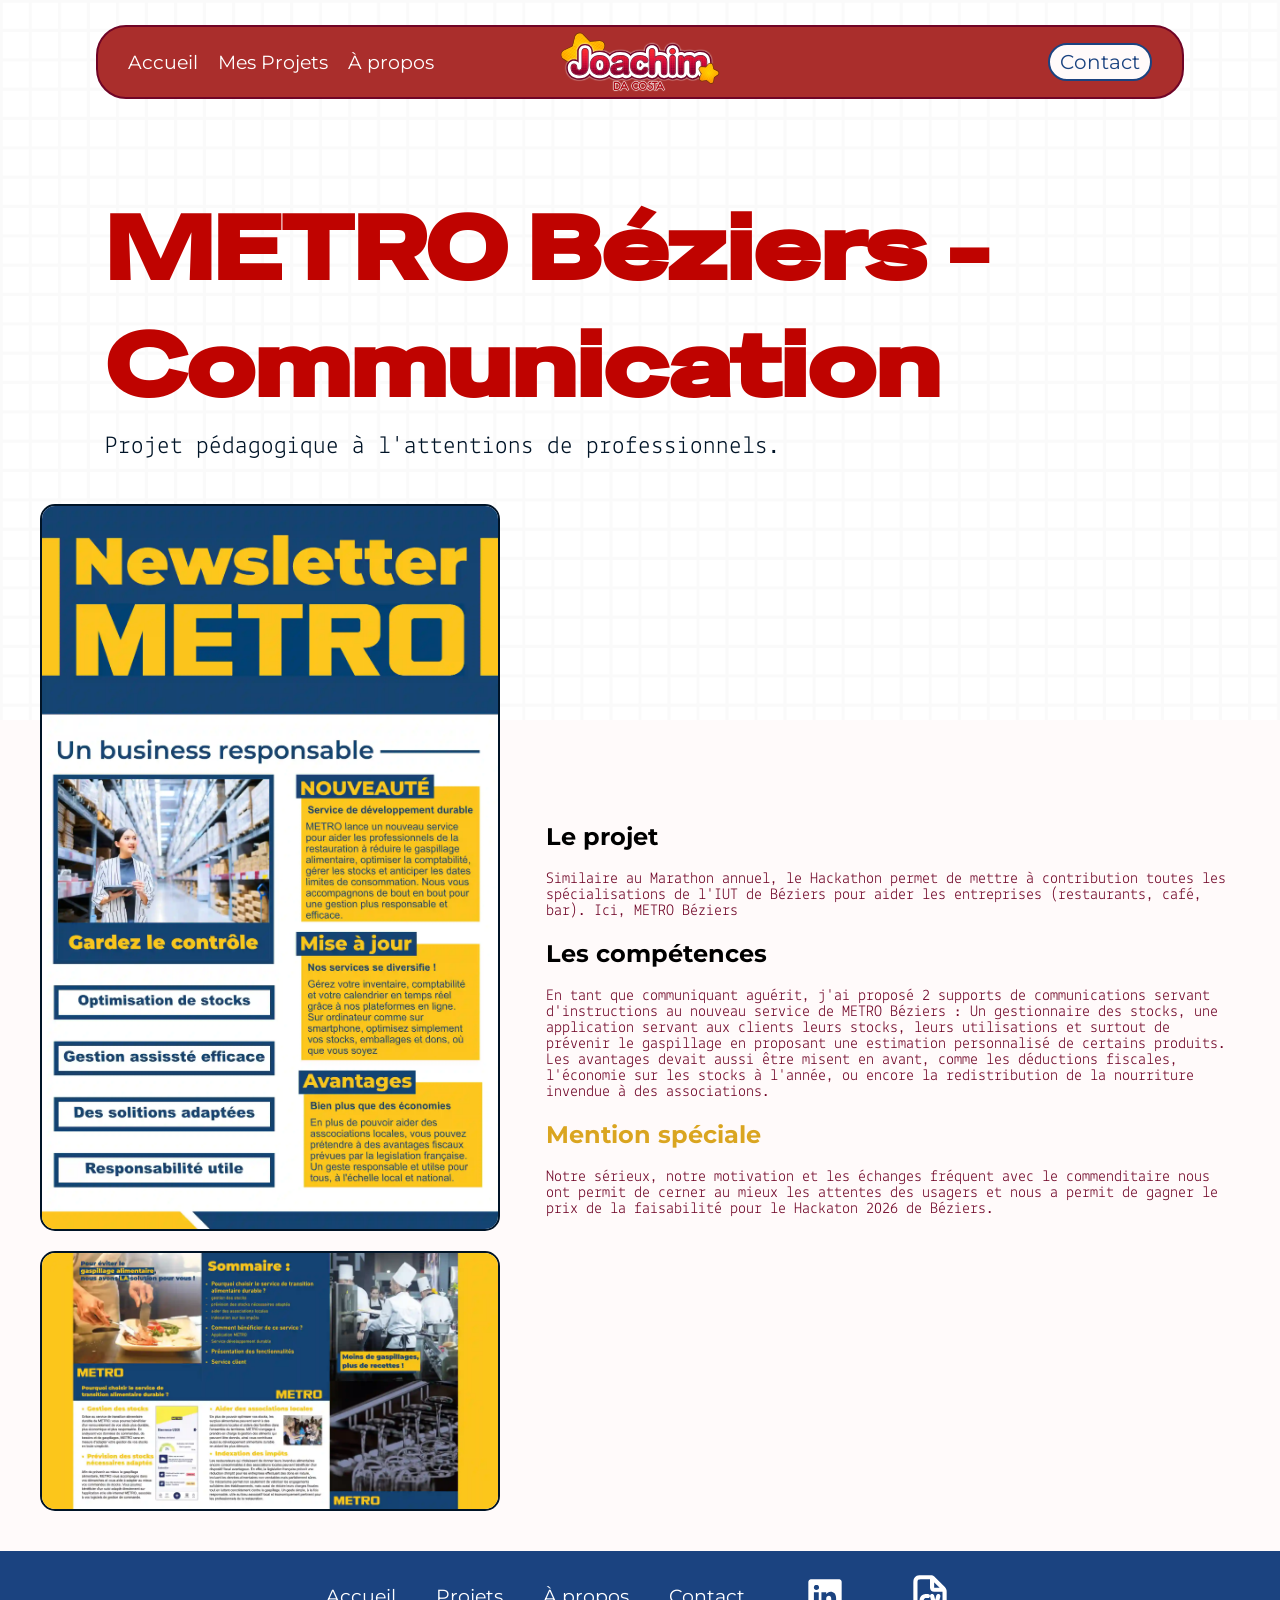
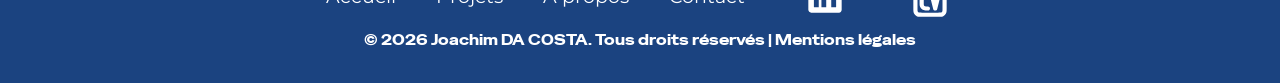
<file: projet_5.html>
<!DOCTYPE html>
<html lang="fr">
<head>
    <meta charset="UTF-8">
    <meta name="viewport" content="width=device-width, initial-scale=1.0">
    <title>Portfolio Joachim DA COSTA</title>
    <link rel="icon" type="image/icon" href="./media/favicon.ico">
    <link rel="stylesheet" href="./style.css">
    <!--Font-->
    <link rel="preconnect" href="https://fonts.googleapis.com">
    <link rel="preconnect" href="https://fonts.gstatic.com" crossorigin>
    <link href="https://fonts.googleapis.com/css2?family=Fascinate+Inline&family=Lekton:ital,wght@0,400;0,700;1,400&family=Limelight&family=Mea+Culpa&family=Red+Hat+Display:ital,wght@0,300..900;1,300..900&display=swap" rel="stylesheet">
    <link rel="preconnect" href="https://fonts.googleapis.com">
    <link rel="preconnect" href="https://fonts.gstatic.com" crossorigin>
    <link href="https://fonts.googleapis.com/css2?family=Montserrat:ital,wght@0,100..900;1,100..900&family=Special+Gothic+Expanded+One&display=swap" rel="stylesheet">

</head>
<body>
    
    <header>
        <nav class="navbar">
            <div class="nav-left">
                <ul>
                    <li><a href="./index.html">Accueil</a></li>
                    <li><a href="./projets.html">Mes Projets</a></li>
                    <li><a href="./apropos.html">À propos</a></li>
                </ul>
            </div>
            <div class="nav-center">
                <a href="./index.html"><img src="./media/logo-joachim.svg" alt="Logo Joachim"></a>
            </div>
            <div class="nav-right">
                <ul>
                    <li class="contact"><a href="./contact.html">Contact</a></li>
                </ul>
            </div>
        </nav>
    </header>

    <h1 class="titre-index">METRO Béziers - Communication</h1>
    <p class="sous-titre">Projet pédagogique à l'attentions de professionnels.</p>

    <div class="projet-layout">
        <div class="preview">
            <img src="./media/img/met-img1.webp" alt="" class="image-preview">
            <img src="./media/img/met-img2.webp" alt="" class="image-preview">
        </div>
        <div class="projet-desc">
            <h2 style="font-family: Montserrat, sans-serif;">Le projet</h2>
            <p>Similaire au Marathon annuel, le Hackathon permet de mettre à contribution toutes les spécialisations de l'IUT de Béziers pour aider les entreprises (restaurants, café, bar). Ici, METRO Béziers</p>
            <h2 style="font-family: Montserrat, sans-serif;">Les compétences</h2>
            <p>En tant que communiquant aguérit, j'ai proposé 2 supports de communications servant d'instructions au nouveau service de METRO Béziers : Un gestionnaire des stocks, une application servant aux clients leurs stocks, leurs utilisations et surtout de prévenir le gaspillage en proposant une estimation personnalisé de certains produits. Les avantages devait aussi être misent en avant, comme les déductions fiscales, l'économie sur les stocks à l'année, ou encore la redistribution de la nourriture invendue à des associations.</p>
            <h2 style="font-family: Montserrat, sans-serif; color: goldenrod;">Mention spéciale</h2>
            <p>Notre sérieux, notre motivation et les échanges fréquent avec le commenditaire nous ont permit de cerner au mieux les attentes des usagers et nous a permit de gagner le prix de la faisabilité pour le Hackaton 2026 de Béziers.</p>
        </div>

    </div>

    

<!-- Footer -->
    <footer>
        <div class="footer-content">
            <ul class="list">
                <li><a href="./index.html">Accueil</a></li>
                <li><a href="./projets.html">Projets</a></li>
                <li><a href="./apropos.html">À propos</a></li>
                <li><a href="./contact.html">Contact</a></li>
                <li><a href="https://www.linkedin.com/in/joachim-da-costa/" target="_blank" rel="noopener noreferrer"><img src="./media/linkedin-svgrepo-com.svg" alt="Logo LinkedIn"></a></li>
                <li><a href="https://drive.google.com/file/d/1iteFD_7stIvgymK08TASCjB1apTKWTeu/view?usp=sharing" target="_blank" rel="noopener noreferrer"><img src="./media/file-cv-svgrepo-com.svg" alt="Logo cv"></a></li>
            </ul>
            <p>© 2026 Joachim DA COSTA. Tous droits réservés | <a href="./legal.html">Mentions légales</a></p>
        </div>
    </footer>
</body>
</html>
</file>
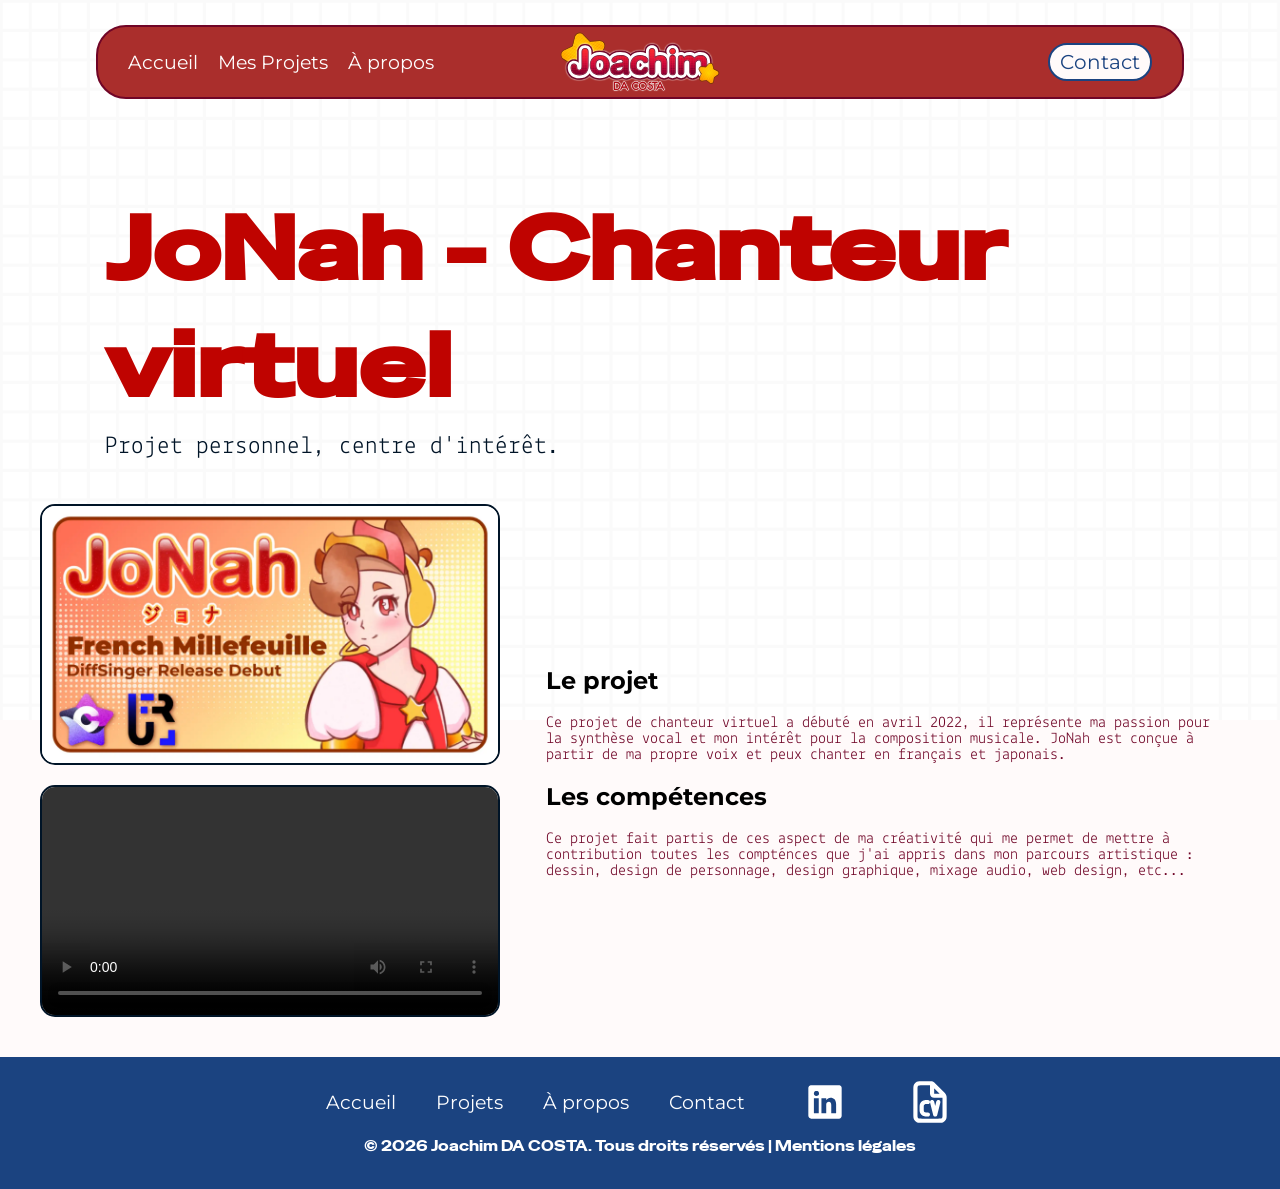
<file: projet_6.html>
<!DOCTYPE html>
<html lang="fr">
<head>
    <meta charset="UTF-8">
    <meta name="viewport" content="width=device-width, initial-scale=1.0">
    <title>Portfolio Joachim DA COSTA</title>
    <link rel="icon" type="image/icon" href="./media/favicon.ico">
    <link rel="stylesheet" href="./style.css">
    <!--Font-->
    <link rel="preconnect" href="https://fonts.googleapis.com">
    <link rel="preconnect" href="https://fonts.gstatic.com" crossorigin>
    <link href="https://fonts.googleapis.com/css2?family=Fascinate+Inline&family=Lekton:ital,wght@0,400;0,700;1,400&family=Limelight&family=Mea+Culpa&family=Red+Hat+Display:ital,wght@0,300..900;1,300..900&display=swap" rel="stylesheet">
    <link rel="preconnect" href="https://fonts.googleapis.com">
    <link rel="preconnect" href="https://fonts.gstatic.com" crossorigin>
    <link href="https://fonts.googleapis.com/css2?family=Montserrat:ital,wght@0,100..900;1,100..900&family=Special+Gothic+Expanded+One&display=swap" rel="stylesheet">

</head>
<body>
    
    <header>
        <nav class="navbar">
            <div class="nav-left">
                <ul>
                    <li><a href="./index.html">Accueil</a></li>
                    <li><a href="./projets.html">Mes Projets</a></li>
                    <li><a href="./apropos.html">À propos</a></li>
                </ul>
            </div>
            <div class="nav-center">
                <a href="./index.html"><img src="./media/logo-joachim.svg" alt="Logo Joachim"></a>
            </div>
            <div class="nav-right">
                <ul>
                    <li class="contact"><a href="./contact.html">Contact</a></li>
                </ul>
            </div>
        </nav>
    </header>

    <h1 class="titre-index">JoNah - Chanteur virtuel</h1>
    <p class="sous-titre">Projet personnel, centre d'intérêt.</p>

    <div class="projet-layout">
        <div class="preview">
            <img src="./media/img/jon-img1.webp" alt="" class="image-preview">
            <video controls width="250">
            <source src="/./media/jonah-demo.mp4" type="video/webm" />

            <source src="/./media/jonah-demo.mp4" type="video/mp4" />

            Télécharger la vidéo
            <a href="/./media/jonah-demo.mp4">WEBM</a>
            ou
            <a href="/./media/jonah-demo.mp4">MP4</a>
            .
            </video>
        </div>
        <div class="projet-desc">
            <h2 style="font-family: Montserrat, sans-serif;">Le projet</h2>
            <p>Ce projet de chanteur virtuel a débuté en avril 2022, il représente ma passion pour la synthèse vocal et mon intérêt pour la composition musicale. JoNah est conçue à partir de ma propre voix et peux chanter en français et japonais.</p>
            <h2 style="font-family: Montserrat, sans-serif;">Les compétences</h2>
            <p>Ce projet fait partis de ces aspect de ma créativité qui me permet de mettre à contribution toutes les compténces que j'ai appris dans mon parcours artistique : dessin, design de personnage, design graphique, mixage audio, web design, etc...</p>
        </div>

    </div>

    

<!-- Footer -->
    <footer>
        <div class="footer-content">
            <ul class="list">
                <li><a href="./index.html">Accueil</a></li>
                <li><a href="./projets.html">Projets</a></li>
                <li><a href="./apropos.html">À propos</a></li>
                <li><a href="./contact.html">Contact</a></li>
                <li><a href="https://www.linkedin.com/in/joachim-da-costa/" target="_blank" rel="noopener noreferrer"><img src="./media/linkedin-svgrepo-com.svg" alt="Logo LinkedIn"></a></li>
                <li><a href="https://drive.google.com/file/d/1iteFD_7stIvgymK08TASCjB1apTKWTeu/view?usp=sharing" target="_blank" rel="noopener noreferrer"><img src="./media/file-cv-svgrepo-com.svg" alt="Logo cv"></a></li>
            </ul>
            <p>© 2026 Joachim DA COSTA. Tous droits réservés | <a href="./legal.html">Mentions légales</a></p>
        </div>
    </footer>
</body>
</html>
</file>
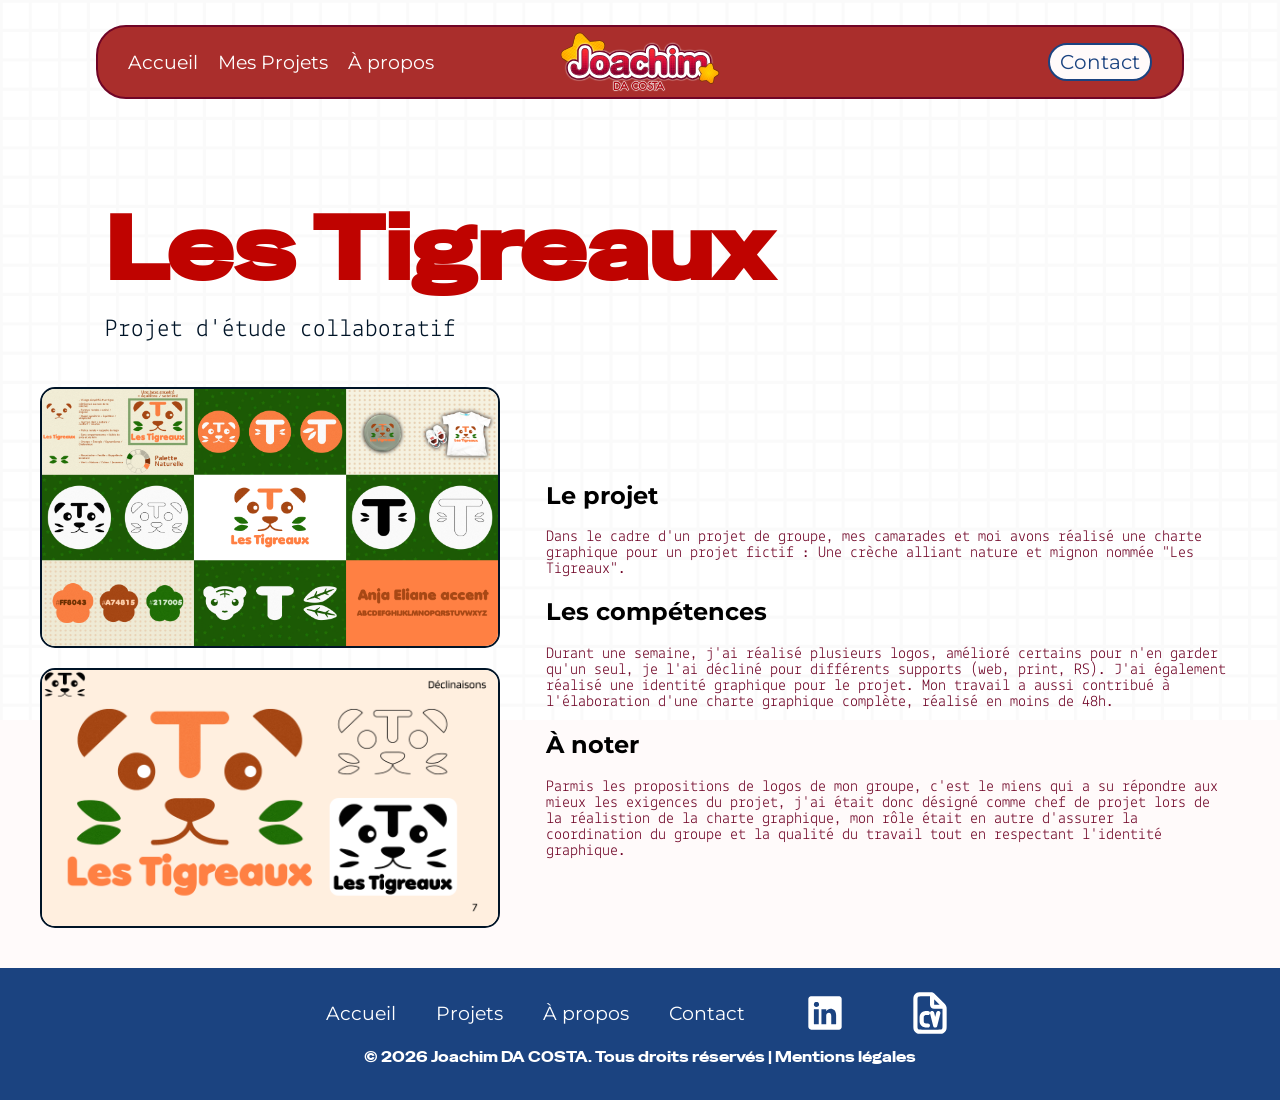
<file: projet_7.html>
<!DOCTYPE html>
<html lang="fr">
<head>
    <meta charset="UTF-8">
    <meta name="viewport" content="width=device-width, initial-scale=1.0">
    <title>Portfolio Joachim DA COSTA</title>
    <link rel="icon" type="image/icon" href="./media/favicon.ico">
    <link rel="stylesheet" href="./style.css">
    <!--Font-->
    <link rel="preconnect" href="https://fonts.googleapis.com">
    <link rel="preconnect" href="https://fonts.gstatic.com" crossorigin>
    <link href="https://fonts.googleapis.com/css2?family=Fascinate+Inline&family=Lekton:ital,wght@0,400;0,700;1,400&family=Limelight&family=Mea+Culpa&family=Red+Hat+Display:ital,wght@0,300..900;1,300..900&display=swap" rel="stylesheet">
    <link rel="preconnect" href="https://fonts.googleapis.com">
    <link rel="preconnect" href="https://fonts.gstatic.com" crossorigin>
    <link href="https://fonts.googleapis.com/css2?family=Montserrat:ital,wght@0,100..900;1,100..900&family=Special+Gothic+Expanded+One&display=swap" rel="stylesheet">

</head>
<body>
    
    <header>
        <nav class="navbar">
            <div class="nav-left">
                <ul>
                    <li><a href="./index.html">Accueil</a></li>
                    <li><a href="./projets.html">Mes Projets</a></li>
                    <li><a href="./apropos.html">À propos</a></li>
                </ul>
            </div>
            <div class="nav-center">
                <a href="./index.html"><img src="./media/logo-joachim.svg" alt="Logo Joachim"></a>
            </div>
            <div class="nav-right">
                <ul>
                    <li class="contact"><a href="./contact.html">Contact</a></li>
                </ul>
            </div>
        </nav>
    </header>

    <h1 class="titre-index">Les Tigreaux</h1>
    <p class="sous-titre">Projet d'étude collaboratif</p>

    <div class="projet-layout">
        <div class="preview">
            <img src="./media/img/identité-graphique.png" alt="" class="image-preview">
            <img src="./media/img/Les tigreaux.png" alt="" class="image-preview">
            
        </div>
        <div class="projet-desc">
            <h2 style="font-family: Montserrat, sans-serif;">Le projet</h2>
            <p>Dans le cadre d'un projet de groupe, mes camarades et moi avons réalisé une charte graphique pour un projet fictif : Une crèche alliant nature et mignon nommée "Les Tigreaux".</p>
            <h2 style="font-family: Montserrat, sans-serif;">Les compétences</h2>
            <p>Durant une semaine, j'ai réalisé plusieurs logos, amélioré certains pour n'en garder qu'un seul, je l'ai décliné pour différents supports (web, print, RS). J'ai également réalisé une identité graphique pour le projet. Mon travail a aussi contribué à l'élaboration d'une charte graphique complète, réalisé en moins de 48h.</p>
                    <h2 style="font-family: Montserrat, sans-serif;">À noter</h2>
            <p>Parmis les propositions de logos de mon groupe, c'est le miens qui a su répondre aux mieux les exigences du projet, j'ai était donc désigné comme chef de projet lors de la réalistion de la charte graphique, mon rôle était en autre d'assurer la coordination du groupe et la qualité du travail tout en respectant l'identité graphique.</p>
        </div>

    </div>

    

<!-- Footer -->
    <footer>
        <div class="footer-content">
            <ul class="list">
                <li><a href="./index.html">Accueil</a></li>
                <li><a href="./projets.html">Projets</a></li>
                <li><a href="./apropos.html">À propos</a></li>
                <li><a href="./contact.html">Contact</a></li>
                <li><a href="https://www.linkedin.com/in/joachim-da-costa/" target="_blank" rel="noopener noreferrer"><img src="./media/linkedin-svgrepo-com.svg" alt="Logo LinkedIn"></a></li>
                <li><a href="https://drive.google.com/file/d/1iteFD_7stIvgymK08TASCjB1apTKWTeu/view?usp=sharing" target="_blank" rel="noopener noreferrer"><img src="./media/file-cv-svgrepo-com.svg" alt="Logo cv"></a></li>
            </ul>
            <p>© 2026 Joachim DA COSTA. Tous droits réservés | <a href="./legal.html">Mentions légales</a></p>
        </div>
    </footer>
</body>
</html>
</file>
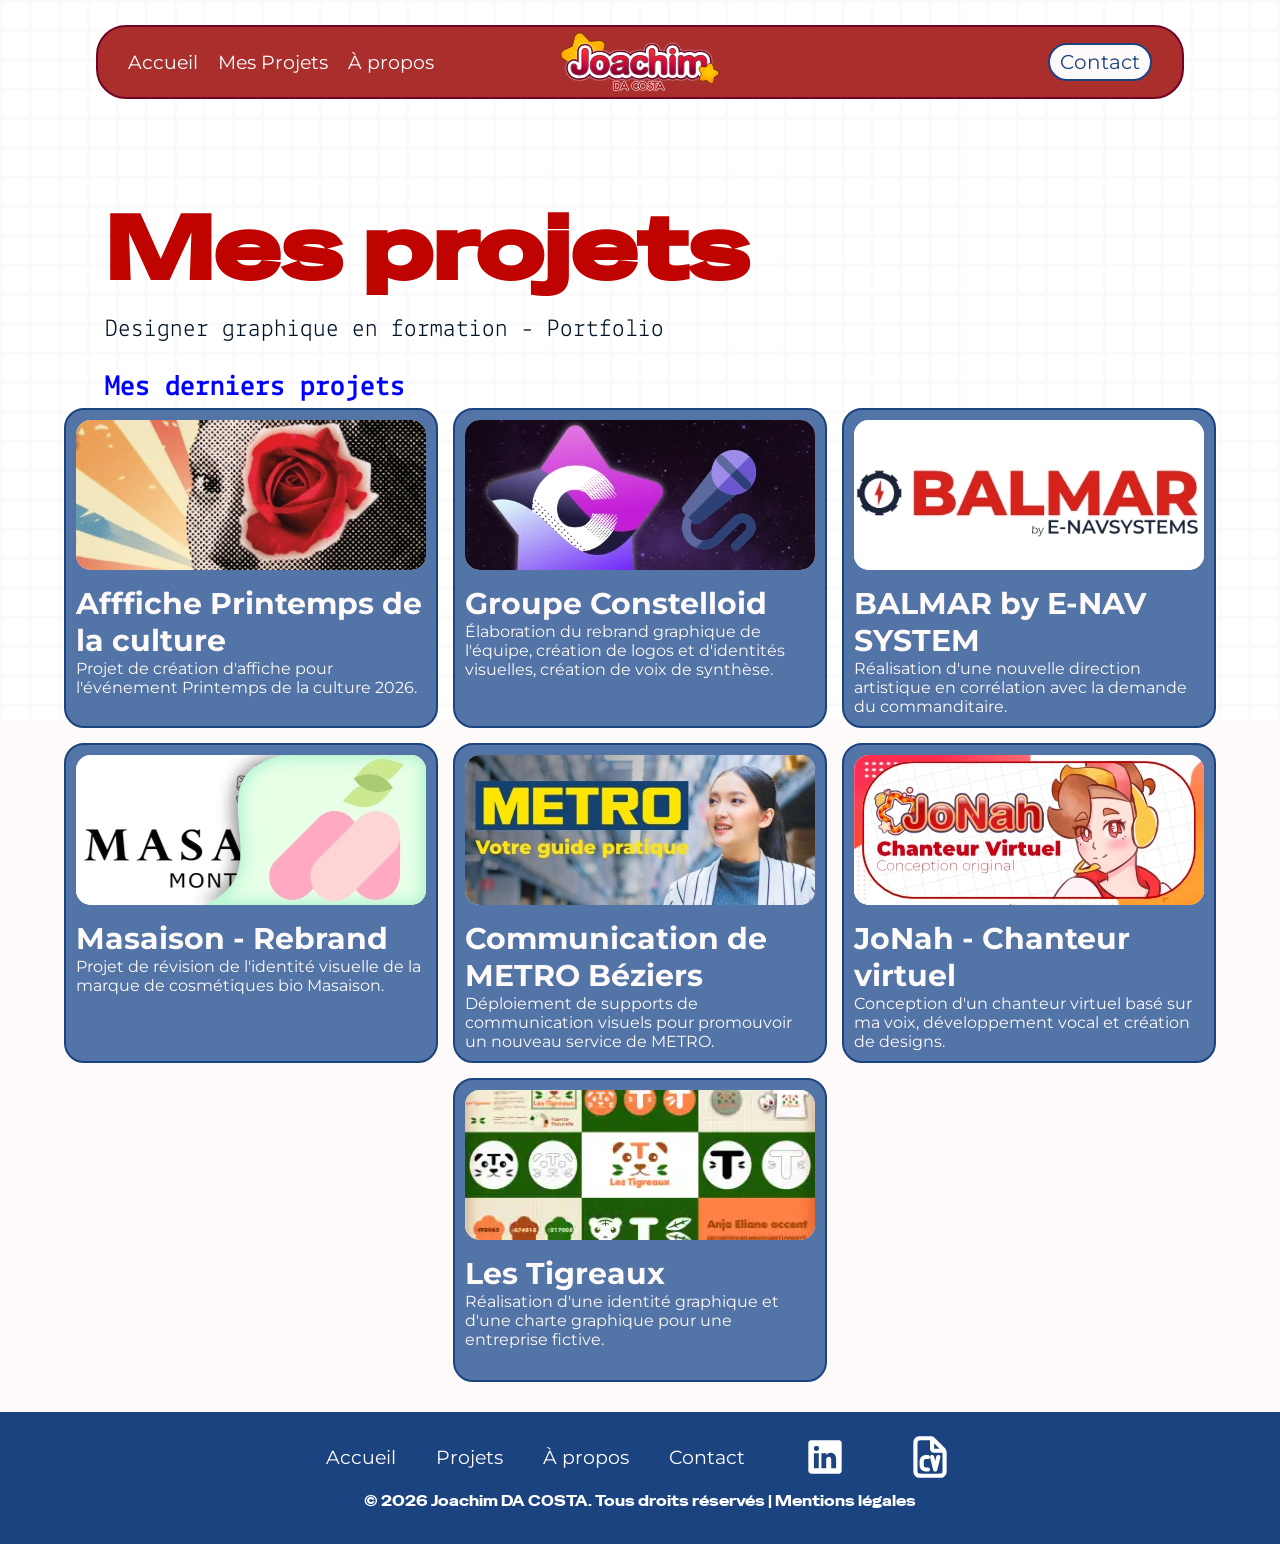
<file: projets.html>
<!DOCTYPE html>
<html lang="fr">
<head>
    <meta charset="UTF-8">
    <meta name="viewport" content="width=device-width, initial-scale=1.0">
    <title>Portfolio Joachim DA COSTA</title>
    <link rel="icon" type="image/icon" href="./media/favicon.ico">
    <link rel="stylesheet" href="./style.css">
    <!--Font-->
    <link rel="preconnect" href="https://fonts.googleapis.com">
    <link rel="preconnect" href="https://fonts.gstatic.com" crossorigin>
    <link href="https://fonts.googleapis.com/css2?family=Fascinate+Inline&family=Lekton:ital,wght@0,400;0,700;1,400&family=Limelight&family=Mea+Culpa&family=Red+Hat+Display:ital,wght@0,300..900;1,300..900&display=swap" rel="stylesheet">
    <link rel="preconnect" href="https://fonts.googleapis.com">
    <link rel="preconnect" href="https://fonts.gstatic.com" crossorigin>
    <link href="https://fonts.googleapis.com/css2?family=Montserrat:ital,wght@0,100..900;1,100..900&family=Special+Gothic+Expanded+One&display=swap" rel="stylesheet">
</head>
<body>
    
    <header>
        <nav class="navbar">
            <div class="nav-left">
                <ul>
                    <li><a href="./index.html">Accueil</a></li>
                    <li><a href="./projets.html">Mes Projets</a></li>
                    <li><a href="./apropos.html">À propos</a></li>
                </ul>
            </div>
            <div class="nav-center">
                <a href="./index.html"><img src="./media/logo-joachim.svg" alt="Logo Joachim"></a>
            </div>
            <div class="nav-right">
                <ul>
                    <li class="contact"><a href="./contact.html">Contact</a></li>
                </ul>
            </div>
        </nav>
    </header>

    <h1 class="titre-index">Mes projets</h1>
    <p class="sous-titre">Designer graphique en formation - Portfolio</p>

    <h3 class="presentation" style="color: blue;">Mes derniers projets</h3>
    <div class="cartes-container">
        <div class="carte">
            <div class="image-carte" ><a href="./projet_1.html"><img class="image-carte"src="./media/image-carte/culture.webp" alt=""></a></div>
            <a href="./projet_1.html"><h2 class="carte-title">Afffiche Printemps de la culture</h2></a>
            <p class="carte-description">Projet de création d'affiche pour l'événement Printemps de la culture 2026.</p>
        </div>

        <div class="carte">
            <div class="image-carte" ><a href="./projet_2.html"><img class="image-carte"src="./media/image-carte/constelloid.webp" alt=""></a></div>
            <a href="./projet_2.html"><h2 class="carte-title">Groupe Constelloid</h2></a>
            <p class="carte-description">Élaboration du rebrand graphique de l'équipe, création de logos et d'identités visuelles, création de voix de synthèse.</p>
        </div>

        <div class="carte">
            <div class="image-carte"><a href="./projet_3.html"><img class="image-carte" src="./media/image-carte/balmar.webp" alt=""></a></div>
            <a href="./projet_3.html"><h2 class="carte-title">BALMAR by E-NAV SYSTEM</h2></a>
            <p class="carte-description">Réalisation d'une nouvelle direction artistique en corrélation avec la demande du commanditaire.</p>
        </div>

         <div class="carte">
            <div class="image-carte" ><a href="./projet_4.html"><img class="image-carte"src="./media/image-carte/masaison.webp" alt=""></a></div>
            <a href="./projet_4.html"><h2 class="carte-title">Masaison - Rebrand</h2></a>
            <p class="carte-description">Projet de révision de l'identité visuelle de la marque de cosmétiques bio Masaison.</p>
        </div>

        <div class="carte">
            <div class="image-carte" ><a href="./projet_5.html"><img class="image-carte"src="./media/image-carte/metro.webp" alt=""></a></div>
            <a href="./projet_5.html"><h2 class="carte-title">Communication de METRO Béziers</h2></a>
            <p class="carte-description">Déploiement de supports de communication visuels pour promouvoir un nouveau service de METRO.</p>
        </div>

        <div class="carte">
            <div class="image-carte"><a href="./projet_6.html"><img class="image-carte" src="./media/image-carte/jonah.webp" alt=""></a></div>
            <a href="./projet_6.html"><h2 class="carte-title">JoNah - Chanteur virtuel</h2></a>
            <p class="carte-description">Conception d'un chanteur virtuel basé sur ma voix, développement vocal et création de designs.</p>
        </div>

        <div class="carte">
            <div class="image-carte"><a href="./projet_7.html"><img class="image-carte" src="./media/image-carte/tigreaux.webp" alt=""></a></div>
            <a href="./projet_7.html"><h2 class="carte-title">Les Tigreaux</h2></a>
            <p class="carte-description">Réalisation d'une identité graphique et d'une charte graphique pour une entreprise fictive.</p>
        </div>        
    </div>

<!-- Footer -->
    <footer>
        <div class="footer-content">
            <ul class="list">
                <li><a href="./index.html">Accueil</a></li>
                <li><a href="./projets.html">Projets</a></li>
                <li><a href="./apropos.html">À propos</a></li>
                <li><a href="./contact.html">Contact</a></li>
                <li><a href="https://www.linkedin.com/in/joachim-da-costa/" target="_blank" rel="noopener noreferrer"><img src="./media/linkedin-svgrepo-com.svg" alt="Logo LinkedIn"></a></li>
                <li><a href="https://drive.google.com/file/d/1iteFD_7stIvgymK08TASCjB1apTKWTeu/view?usp=sharing" target="_blank" rel="noopener noreferrer"><img src="./media/file-cv-svgrepo-com.svg" alt="Logo cv"></a></li>
            </ul>
            <p>© 2026 Joachim DA COSTA. Tous droits réservés | <a href="./legal.html">Mentions légales</a></p>
        </div>
    </footer>
</body>
</html>
</file>
<file: style.css>
body{
    min-height: 100vh;
    display: flex;
    flex-direction: column;
    margin: 0;
    padding: 110px 30px 0;
    background-image: url(./media/wallpaper-1.png);
    background-size: 100vw auto;
    background-repeat: no-repeat;
    background-position: top center;
    background-attachment: fixed;
    background-color: snow;
}


html,body{
    cursor: -webkit-image-set( url(./media/cursor.cur) 1x, url(./media/cursor.cur) 2x ), auto;
}

header{
    background-color: #aa2e2c;
    position: fixed;
    width: 80%;
    margin: auto;
    border-radius: 30px;
    margin-top: 20px;
    padding: 20px 30px;
    left: 0;
    right: 0;
    top: 5px;
    height: 30px;
    display: flex;
    justify-content: center;
    align-items: center;
    border: 2px solid #700527;  
}

/* Navigation layout: left / center / right */
.navbar{
    display: flex;
    align-items: center;
    width: 100%;
    gap: 10px;
}

.nav-left,
.nav-right{
    flex: 1;
}

.nav-center{
    flex: 0 0 auto;
}

.nav-left ul,
.nav-right ul{
    list-style: none;
    margin: 0;
    padding: 0;
    display: flex;
    gap: 20px;
    align-items: center;
}

.nav-right{
    display: flex;
    justify-content: flex-end;
}

.nav-center img{
    height: 60px;
    display: block;
    width: auto;
    max-height: 120px;
}

li{
    font-family: "Montserrat", sans-serif ;
    font-size: larger;
    list-style: none;
}

.footer-content{
    display: flex;
    flex-direction: column;
    align-items: center;
    justify-content: center;
    padding: 20px;
}

.footer-content .list{
    list-style: none;
    margin: 0;
    padding: 0;
    display: flex;
    flex-wrap: wrap;
    gap: 40px;
    align-items: center;
    justify-content: center;
}

.footer-content .list li{
    font-family: 'Montserrat' sans-serif;
    margin: 0;
    padding: 0;
}

.footer-content .list img{
    width: 50px;
    height: 50px;
    vertical-align: middle;
    margin-left: 15px;
}

.footer-content p{
    font-family: 'Special Gothic Expanded One', sans-serif;
    font-size: 14px;
    color: white;
    text-align: center;
    margin-top: 10px;
}

.contact a{
    font-family: 'Montserrat' sans-serif;
    font-size: 20px;
    color: #1b4380;
    background-color: snow;
    display: inline-block;
    padding: 5px 10px;
    border-radius: 20px;
    border: 2px solid #1b4380;
}

.contact a:hover{
    background-color: #1b4380;
    color: snow;
    border: 2px solid snow;
}

a{
    text-decoration: none;
    color: white;
}
a:hover{
    text-decoration: underline;
}

.fond{
    h
}

.titre-index{
    font-family: 'Special Gothic Expanded One', sans-serif;
    font-size:90px;
    padding-top: 20px;
    padding-left: 75px;
    margin-bottom: 5px;
    color: #bf0300;
}

.titre-contact{
    font-family: 'Special Gothic Expanded One', sans-serif;
    font-size:90px;
    padding-top: 20px;
    padding-left: 75px;
    margin-bottom: 5px;
    color: #1b4380;
}

.sous-titre{
    font-family: 'Lekton', sans-serif;
    font-size: 25px;
    padding-left: 75px;
    margin-top: 5px;
    color: #001427;
}

.presentation{
    font-family: 'Lekton', sans-serif;
    font-size: 30px;
    padding-left: 75px;
    margin-top: 5px;
    margin-bottom: 5px;
    color: #700527;
}

.presentation-text{
    font-family: 'Lekton', sans-serif;
    font-size: 18px;
    line-height: 1,'';
    padding-left: 75px;
    padding-top: 10px;
    margin-bottom: 10px;
    color: #700527;
}


footer {
    background-color: #1b4380;
    margin-top: auto;
    width: 100vw;
    margin-left: calc(50% - 50vw);
}

.cartes-container {
    display: flex;
    justify-content: center;
    gap: 15px;
    flex-wrap: wrap;
    padding: 0 30px;
    margin: 0 auto 30px;
}

.carte {
    width: 350px;
    min-height: 280px;
    background-color: #5374a6;
    display: flex;
    flex-direction: column;
    justify-content: flex-start;
    border-radius: 20px;
    border: 2px solid #1b4380;
    padding: 10px;
}

.image-carte {
    background-color: #fff;
    height: 150px;
    border-radius: 15px;
    margin-bottom: 15px;
    transition: box-shadow 0.2s ease;
}

.carte-title{
    font-family: 'Montserrat', sans-serif;
    font-size: 30px;
    color: snow;
    text-align: left;
    margin-top: 0px;
    margin-bottom: 0px;
}

.carte-description{
    font-family: 'Montserrat', sans-serif;
    font-size: 16px;
    color: snow;
    text-align: left;
    margin-top: 0px;
    margin-bottom: 0px;
}

.projet-layout{
    display: flex;
    align-items: center;
    justify-content: center;
    gap: 40px;
    max-width: 1200px;
    margin: 20px auto;
}

.preview{
    flex: 0 1 40%;

}

.image-preview{
    width: 100%;
    height: auto;
    display: block;
    border-radius: 15px;
    border: 2px solid #001427;
    margin-bottom: 20px;
}

projet_6,video{
    width: 100%;
    height: auto;
    display: block;
    border-radius: 15px;
    border: 2px solid #001427;
    margin-bottom: 20px;
}

.projet-desc{
    flex: 1 1 60%;
    max-width: 800px;
    padding: 10px;
}

.projet-desc p{
    font-family: 'Lekton', sans-serif;
    font-size: 16px;
    color: #700527;
    text-align: left;
    margin-top: 10px;
}

.image-carte:hover{
    box-shadow: 0 6px 16px rgba(0, 20, 39, 0.4);
}

.carte-title:hover{
    text-decoration: underline;
}

@media (max-width: 700px){
    .projet-layout{
        flex-direction: column;
    }

    .preview,
    .projet-desc{
        width: 100%;
        box-sizing: border-box;
    }
}

.mail {
    width: fit-content;
    font-family: 'Lekton', sans-serif;
    font-size: 20px;
    padding: 5px 20px;
    margin: 0 0 0 75px;
    color: #001427;
    background-color: snow;
    border: 2px solid #1b4380;
    border-radius: 20px;
}

.mail:hover {
    background-color: #1b4380;
    color: snow;
    border: 2px solid snow;
}


/* ==========================================================
   RESPONSIVE
   Tout ce qui suit s'applique uniquement sur écrans réduits.
   L'affichage ordinateur (> 900px) n'est pas modifié.
   ========================================================== */

/* ---------- Tablette (jusqu'à 900px) ---------- */
@media (max-width: 900px){
    body{
        padding-left: 20px;
        padding-right: 20px;
    }

    /* Même hauteur totale qu'avant (74px), mais la largeur
       inclut maintenant le padding : plus de débordement */
    header{
        box-sizing: border-box;
        width: 94%;
        height: 74px;
        padding: 20px 20px;
    }

    li{
        font-size: 17px;
    }

    .nav-left ul,
    .nav-right ul{
        gap: 14px;
    }

    .contact a{
        font-size: 17px;
    }

    .titre-index,
    .titre-contact{
        font-size: 60px;
        padding-left: 30px;
        padding-right: 30px;
        overflow-wrap: break-word;
    }

    .sous-titre{
        font-size: 21px;
        padding-left: 30px;
        padding-right: 30px;
    }

    .presentation{
        font-size: 26px;
        padding-left: 30px;
        padding-right: 30px;
    }

    .presentation-text{
        font-size: 17px;
        padding-left: 30px;
        padding-right: 30px;
    }

    .mail{
        margin-left: 30px;
    }

    .cartes-container{
        padding: 0;
    }

    .projet-layout{
        gap: 25px;
    }

    .footer-content .list{
        gap: 25px;
    }
}

/* ---------- Mobile (jusqu'à 700px) ---------- */
@media (max-width: 700px){
    body{
        padding: 140px 15px 0;
    }

    /* Le header passe sur 2 lignes :
       logo centré en haut, liens + bouton Contact en dessous */
    header{
        height: auto;
        padding: 10px 15px;
        margin-top: 10px;
        border-radius: 20px;
    }

    .navbar{
        flex-wrap: wrap;
        justify-content: space-between;
        gap: 8px 10px;
    }

    .nav-center{
        order: -1;
        flex: 0 0 100%;
        display: flex;
        justify-content: center;
    }

    .nav-center img{
        height: 42px;
    }

    .nav-left{
        flex: 1 1 auto;
    }

    .nav-right{
        flex: 0 0 auto;
    }

    .nav-left ul{
        flex-wrap: wrap;
        gap: 6px 14px;
    }

    li{
        font-size: 15px;
    }

    .contact a{
        font-size: 15px;
        padding: 4px 10px;
    }

    /* Textes */
    .titre-index,
    .titre-contact{
        font-size: 40px;
        padding-left: 10px;
        padding-right: 10px;
    }

    .sous-titre{
        font-size: 18px;
        padding-left: 10px;
        padding-right: 10px;
    }

    .presentation{
        font-size: 22px;
        padding-left: 10px;
        padding-right: 10px;
    }

    .presentation-text{
        font-size: 16px;
        padding-left: 10px;
        padding-right: 10px;
    }

    /* Page contact : l'adresse e-mail peut passer à la ligne */
    .mail{
        font-size: 16px;
        margin-left: 10px;
        overflow-wrap: anywhere;
    }

    /* Cartes : elles rétrécissent au lieu de déborder */
    .cartes-container{
        gap: 20px;
    }

    .carte{
        box-sizing: border-box;
        width: 100%;
        max-width: 374px;
    }

    .carte img.image-carte{
        max-width: 100%;
        object-fit: cover;
    }

    .carte-title{
        font-size: 24px;
    }

    /* Pages projets (complète la règle existante à 700px) */
    .projet-layout{
        gap: 20px;
        margin: 10px auto;
    }

    .preview,
    .projet-desc{
        flex: none;
    }

    .projet-desc{
        max-width: 100%;
    }

    .projet-desc h2{
        font-size: 20px;
    }

    /* Footer */
    .footer-content{
        padding: 15px 10px;
    }

    .footer-content .list{
        gap: 14px 20px;
    }

    .footer-content .list img{
        width: 36px;
        height: 36px;
        margin-left: 0;
    }

    .footer-content p{
        font-size: 12px;
        line-height: 1.5;
    }
}

/* ---------- Petits mobiles (jusqu'à 480px) ---------- */
@media (max-width: 480px){
    body{
        padding: 145px 12px 0;
    }

    header{
        padding: 8px 12px;
    }

    li{
        font-size: 13px;
    }

    .contact a{
        font-size: 13px;
        padding: 3px 8px;
    }

    .nav-left ul{
        gap: 6px 10px;
    }

    .titre-index,
    .titre-contact{
        font-size: 28px;
        padding-left: 8px;
        padding-right: 8px;
    }

    .sous-titre{
        font-size: 16px;
        padding-left: 8px;
        padding-right: 8px;
    }

    .presentation{
        font-size: 20px;
        padding-left: 8px;
        padding-right: 8px;
    }

    .presentation-text{
        font-size: 15px;
        padding-left: 8px;
        padding-right: 8px;
    }

    .mail{
        font-size: 14px;
        margin-left: 8px;
    }

    .carte-title{
        font-size: 22px;
    }

    .carte-description{
        font-size: 15px;
    }
}
</file>
